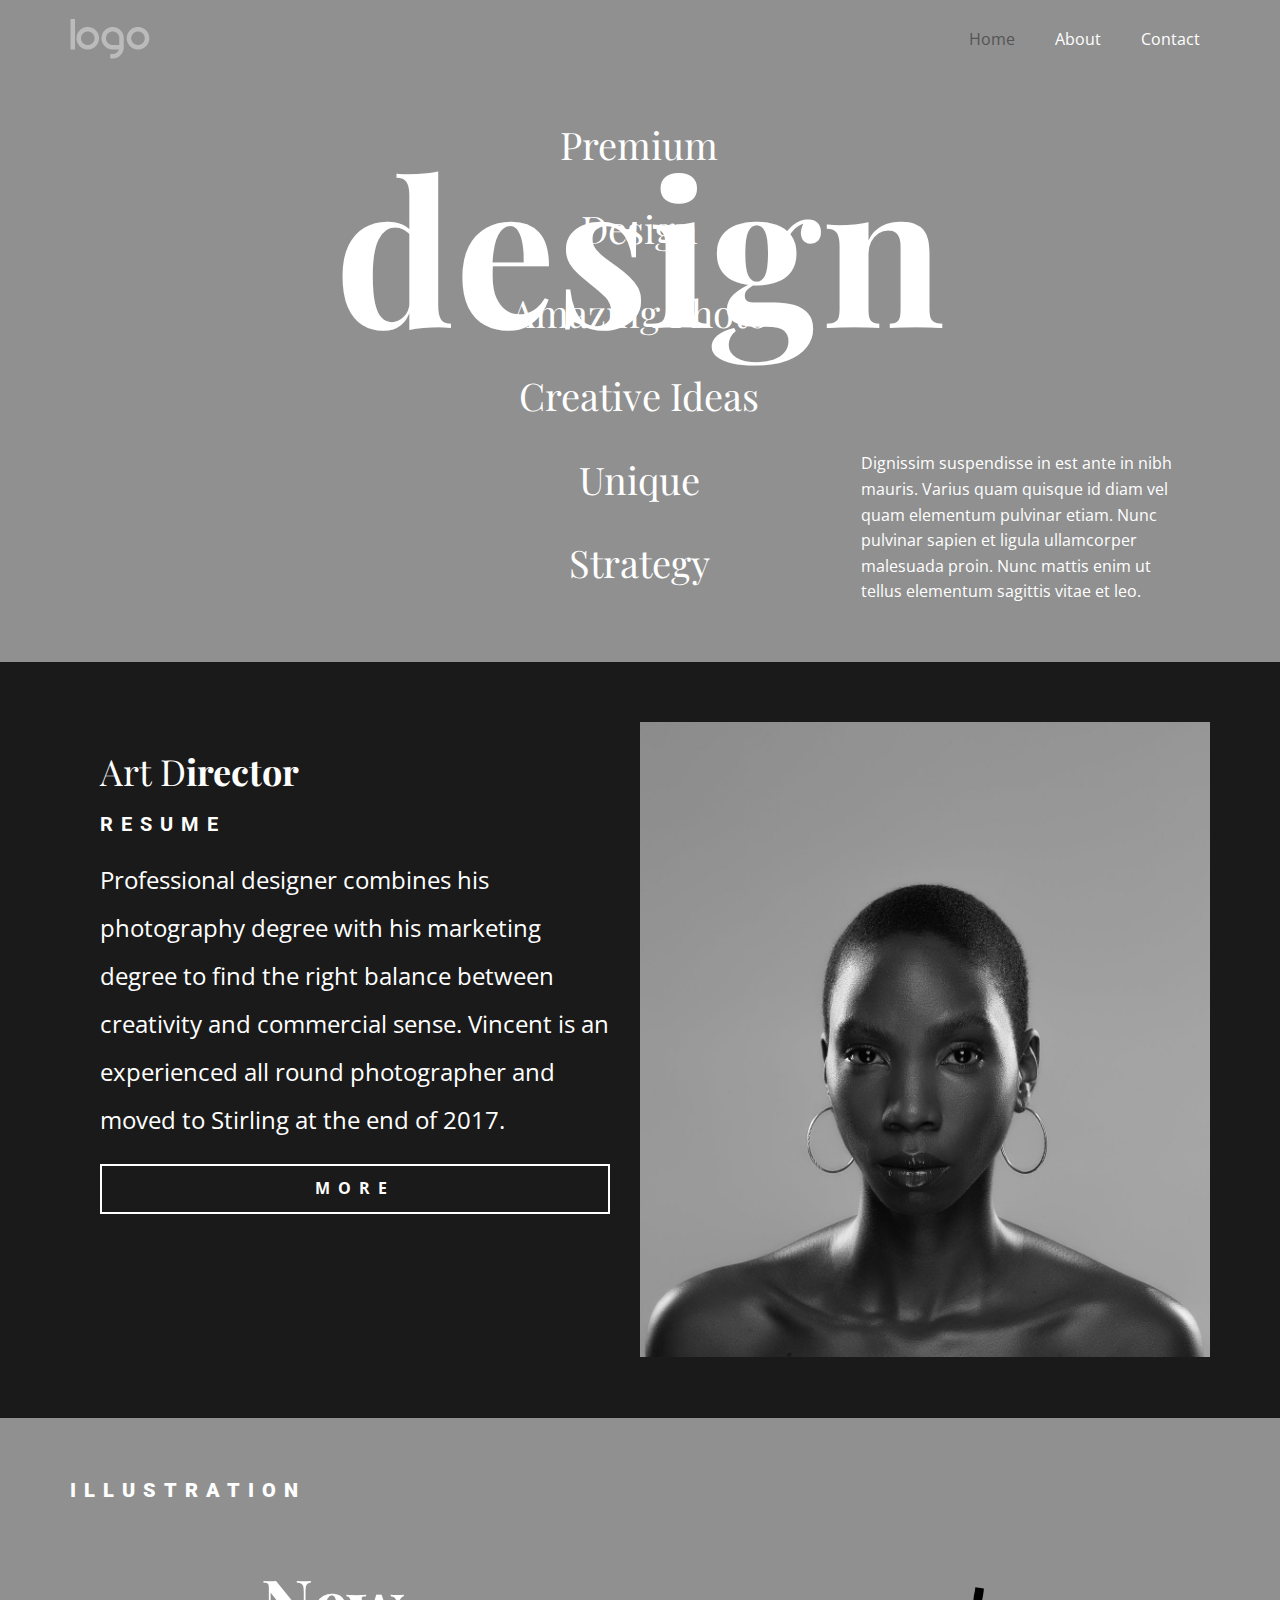
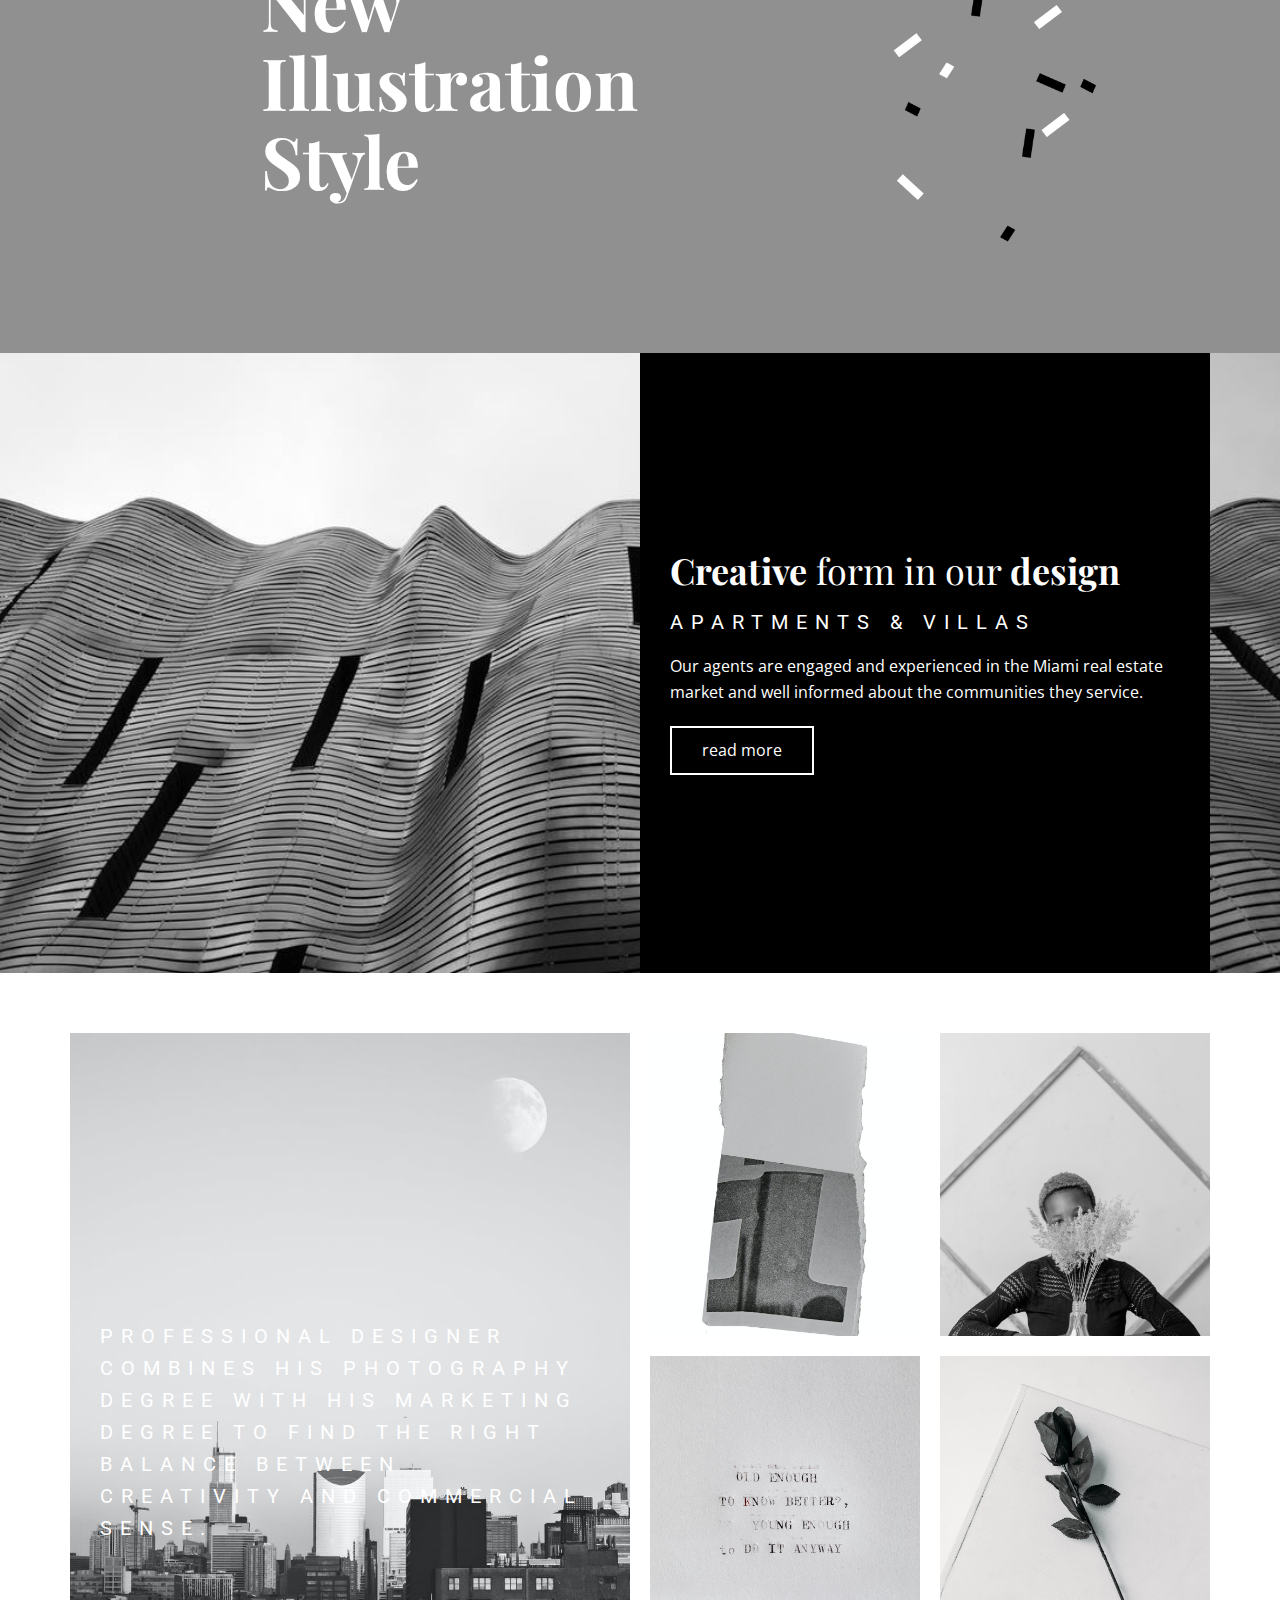
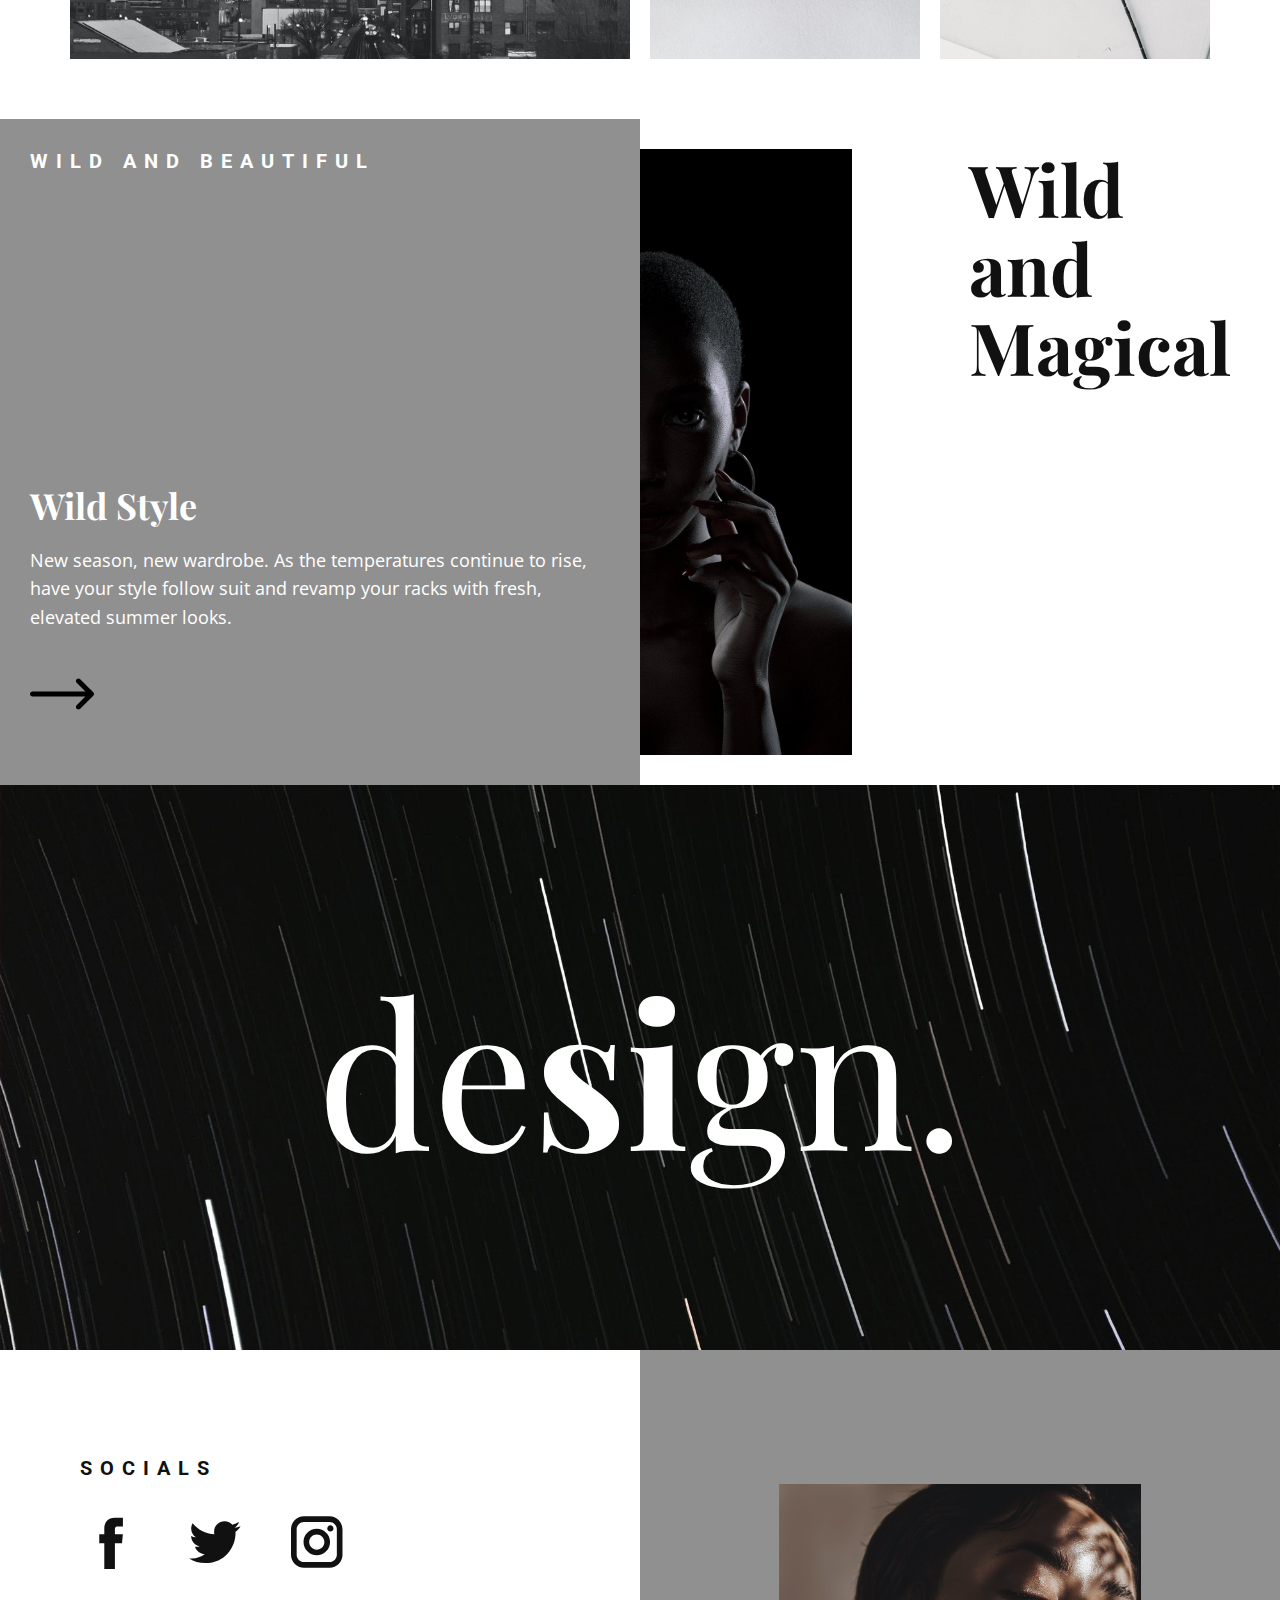
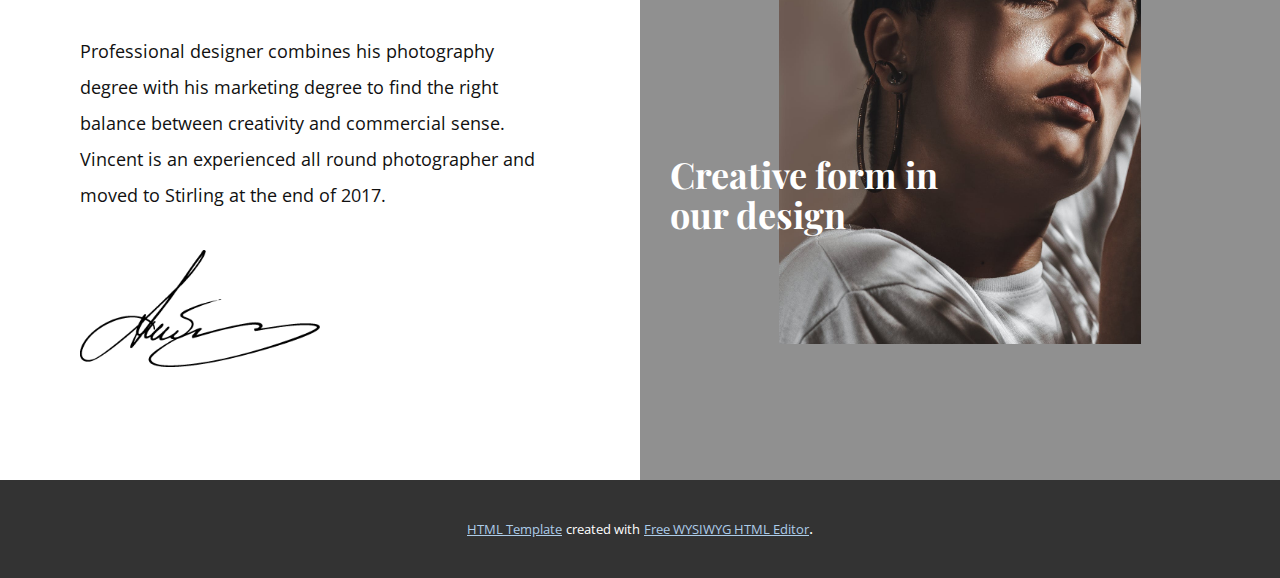
<file: index.html>
<!DOCTYPE html>
<html style="font-size: 16px;">
  <head>
    <meta name="viewport" content="width=device-width, initial-scale=1.0">
    <meta charset="utf-8">
    <meta name="keywords" content="design, Premium DesignAmazing PhotoCreative IdeasUnique Strategy, Art Director, Creative form in our design, New Illustration Style, Wild Style, Wildand Magical, design., Creative form in our design">
    <meta name="description" content="">
    <meta name="page_type" content="np-template-header-footer-from-plugin">
    <title>Home</title>
    <link rel="stylesheet" href="nicepage.css" media="screen">
<link rel="stylesheet" href="Home.css" media="screen">
    <script class="u-script" type="text/javascript" src="jquery.js" defer=""></script>
    <script class="u-script" type="text/javascript" src="nicepage.js" defer=""></script>
    <meta name="generator" content="Nicepage 3.22.0, nicepage.com">
    <link id="u-theme-google-font" rel="stylesheet" href="https://fonts.googleapis.com/css?family=Roboto:100,100i,300,300i,400,400i,500,500i,700,700i,900,900i|Open+Sans:300,300i,400,400i,600,600i,700,700i,800,800i">
    <link id="u-page-google-font" rel="stylesheet" href="https://fonts.googleapis.com/css?family=Playfair+Display:400,400i,500,500i,600,600i,700,700i,800,800i,900,900i">
    
    
    
    
    
    
    
    
    
    <script type="application/ld+json">{
		"@context": "http://schema.org",
		"@type": "Organization",
		"name": "karan",
		"logo": "images/default-logo.png"
}</script>
    <meta name="theme-color" content="#478ac9">
    <meta property="og:title" content="Home">
    <meta property="og:type" content="website">
  </head>
  <body data-home-page="Home.html" data-home-page-title="Home" class="u-body u-overlap u-overlap-contrast u-overlap-transparent"><header class="u-align-center-xs u-clearfix u-custom-color-1 u-header u-header" id="sec-3ee1" data-animation-name="" data-animation-duration="0" data-animation-delay="0" data-animation-direction=""><div class="u-clearfix u-sheet u-sheet-1">
        <a href="https://nicepage.com" class="u-image u-logo u-image-1" data-image-width="80" data-image-height="40">
          <img src="images/default-logo.png" class="u-logo-image u-logo-image-1">
        </a>
        <nav class="u-align-left u-menu u-menu-dropdown u-nav-spacing-25 u-offcanvas u-menu-1">
          <div class="menu-collapse" style="font-size: 1rem; letter-spacing: 0px; font-weight: 400;">
            <a class="u-button-style u-custom-active-border-color u-custom-border u-custom-border-color u-custom-borders u-custom-hover-border-color u-custom-left-right-menu-spacing u-custom-padding-bottom u-custom-text-active-color u-custom-text-color u-custom-text-hover-color u-custom-top-bottom-menu-spacing u-nav-link" href="#" style="padding: 2px 0px; font-size: calc(1em + 4px);">
              <svg class="u-svg-link" preserveAspectRatio="xMidYMin slice" viewBox="0 0 302 302" style=""><use xmlns:xlink="http://www.w3.org/1999/xlink" xlink:href="#svg-7b92"></use></svg>
              <svg xmlns="http://www.w3.org/2000/svg" xmlns:xlink="http://www.w3.org/1999/xlink" version="1.1" id="svg-7b92" x="0px" y="0px" viewBox="0 0 302 302" style="enable-background:new 0 0 302 302;" xml:space="preserve" class="u-svg-content"><g><rect y="36" width="302" height="30"></rect><rect y="236" width="302" height="30"></rect><rect y="136" width="302" height="30"></rect>
</g><g></g><g></g><g></g><g></g><g></g><g></g><g></g><g></g><g></g><g></g><g></g><g></g><g></g><g></g><g></g></svg>
            </a>
          </div>
          <div class="u-custom-menu u-nav-container">
            <ul class="u-custom-font u-nav u-spacing-20 u-text-font u-unstyled u-nav-1"><li class="u-nav-item"><a class="u-border-active-palette-1-base u-border-hover-palette-1-base u-button-style u-nav-link u-text-active-custom-color-2 u-text-body-alt-color u-text-hover-custom-color-3" href="Home.html" style="padding: 10px;">Home</a>
</li><li class="u-nav-item"><a class="u-border-active-palette-1-base u-border-hover-palette-1-base u-button-style u-nav-link u-text-active-custom-color-2 u-text-body-alt-color u-text-hover-custom-color-3" href="About.html" style="padding: 10px;">About</a>
</li><li class="u-nav-item"><a class="u-border-active-palette-1-base u-border-hover-palette-1-base u-button-style u-nav-link u-text-active-custom-color-2 u-text-body-alt-color u-text-hover-custom-color-3" href="Contact.html" style="padding: 10px;">Contact</a>
</li></ul>
          </div>
          <div class="u-custom-menu u-nav-container-collapse">
            <div class="u-align-center u-black u-container-style u-inner-container-layout u-opacity u-opacity-95 u-sidenav">
              <div class="u-sidenav-overflow">
                <div class="u-menu-close"></div>
                <ul class="u-align-center u-nav u-popupmenu-items u-unstyled u-nav-2"><li class="u-nav-item"><a class="u-button-style u-nav-link" href="Home.html" style="padding: 10px;">Home</a>
</li><li class="u-nav-item"><a class="u-button-style u-nav-link" href="About.html" style="padding: 10px;">About</a>
</li><li class="u-nav-item"><a class="u-button-style u-nav-link" href="Contact.html" style="padding: 10px;">Contact</a>
</li></ul>
              </div>
            </div>
            <div class="u-black u-menu-overlay u-opacity u-opacity-70"></div>
          </div>
        </nav>
      </div></header>
    <section class="u-clearfix u-custom-color-1 u-section-1" id="sec-aeba">
      <div class="u-clearfix u-sheet u-sheet-1">
        <h1 class="u-align-center u-custom-font u-font-playfair-display u-text u-text-body-alt-color u-text-default u-text-1">design</h1>
        <div class="u-clearfix u-expanded-width-lg u-expanded-width-md u-expanded-width-sm u-expanded-width-xs u-layout-wrap u-layout-wrap-1">
          <div class="u-layout">
            <div class="u-layout-row">
              <div class="u-align-center u-container-style u-layout-cell u-size-30 u-layout-cell-1">
                <div class="u-container-layout u-valign-bottom u-container-layout-1">
                  <h2 class="u-custom-font u-font-playfair-display u-text u-text-white u-text-2">Premium Design<br>Amazing Photo<br>Creative Ideas<br>Unique Strategy<br>
                  </h2>
                </div>
              </div>
              <div class="u-container-style u-layout-cell u-size-30 u-layout-cell-2">
                <div class="u-container-layout u-valign-bottom-lg u-valign-bottom-md u-valign-bottom-sm u-valign-bottom-xl u-container-layout-2">
                  <p class="u-text u-text-3">Dignissim suspendisse in est ante in nibh mauris. Varius quam quisque id diam vel quam elementum pulvinar etiam. Nunc pulvinar sapien et ligula ullamcorper malesuada proin. Nunc mattis enim ut tellus elementum sagittis vitae et leo.</p>
                </div>
              </div>
            </div>
          </div>
        </div>
      </div>
    </section>
    <section class="u-align-left u-clearfix u-grey-90 u-section-2" id="carousel_1fb7">
      <div class="u-clearfix u-sheet u-sheet-1">
        <div class="u-clearfix u-expanded-width u-layout-wrap u-layout-wrap-1">
          <div class="u-layout">
            <div class="u-layout-row">
              <div class="u-container-style u-layout-cell u-left-cell u-size-30 u-layout-cell-1">
                <div class="u-container-layout u-container-layout-1">
                  <h1 class="u-custom-font u-font-playfair-display u-text u-text-body-alt-color u-text-1">Art D<b style="">irector</b>
                  </h1>
                  <h4 class="u-text u-text-2">resume</h4>
                  <p class="u-text u-text-3">Professional designer combines his photography degree with his marketing degree to find the right balance between creativity and commercial sense. Vincent is an experienced all round photographer and moved to Stirling at the end of 2017.</p>
                  <a href="https://nicepage.com/c/pricing-website-templates" class="u-border-2 u-border-white u-btn u-button-style u-hover-black u-none u-text-body-alt-color u-text-hover-white u-btn-1">more</a>
                </div>
              </div>
              <div class="u-container-style u-image u-layout-cell u-right-cell u-size-30 u-image-1" data-image-width="1200" data-image-height="1500">
                <div class="u-container-layout u-container-layout-2"></div>
              </div>
            </div>
          </div>
        </div>
      </div>
    </section>
    <section class="u-clearfix u-custom-color-1 u-section-3" id="carousel_3bce">
      <div class="u-clearfix u-sheet u-sheet-1">
        <h4 class="u-text u-text-1">Illustration</h4>
        <div class="u-clearfix u-layout-wrap u-layout-wrap-1">
          <div class="u-layout">
            <div class="u-layout-row">
              <div class="u-align-left u-container-style u-layout-cell u-left-cell u-size-30-lg u-size-30-xl u-size-37-md u-size-37-sm u-size-37-xs u-layout-cell-1">
                <div class="u-container-layout u-container-layout-1">
                  <h1 class="u-custom-font u-font-playfair-display u-text u-text-2">New <font class="u-text-body-alt-color">Illustration</font> Style
                  </h1>
                </div>
              </div>
              <div class="u-container-style u-layout-cell u-right-cell u-size-23-md u-size-23-sm u-size-23-xs u-size-30-lg u-size-30-xl u-layout-cell-2">
                <div class="u-container-layout u-valign-middle-lg u-valign-middle-xl u-container-layout-2">
                  <img src="images/Untitled-3.png" alt="" class="u-expanded-width-md u-image u-image-default u-image-1" data-image-width="525" data-image-height="459">
                </div>
              </div>
            </div>
          </div>
        </div>
      </div>
    </section>
    <section class="u-clearfix u-image u-section-4" id="carousel_cef8">
      <div class="u-clearfix u-sheet u-sheet-1">
        <div class="u-black u-container-style u-expanded-width-xs u-group u-group-1">
          <div class="u-container-layout u-valign-middle u-container-layout-1">
            <h2 class="u-custom-font u-font-playfair-display u-text u-text-default u-text-1"><b>Creative</b> form in our <b>design</b>
            </h2>
            <h5 class="u-text u-text-default u-text-2">Apartments&nbsp;&amp; Villas</h5>
            <p class="u-text u-text-default u-text-3">Our agents are engaged and experienced in the Miami real estate market and well informed about the communities they service.&nbsp;</p>
            <a href="https://nicepage.com/k/interactive-website-templates" class="u-border-2 u-border-white u-btn u-button-style u-none u-btn-1">read more</a>
          </div>
        </div>
      </div>
    </section>
    <section class="u-clearfix u-section-5" id="carousel_2c53">
      <div class="u-clearfix u-sheet u-valign-middle u-sheet-1">
        <div class="u-clearfix u-expanded-width u-gutter-20 u-layout-wrap u-layout-wrap-1">
          <div class="u-layout">
            <div class="u-layout-row">
              <div class="u-size-30 u-size-60-md">
                <div class="u-layout-col">
                  <div class="u-container-style u-image u-layout-cell u-size-60 u-image-1">
                    <div class="u-container-layout u-valign-middle u-container-layout-1">
                      <h5 class="u-text u-text-body-alt-color u-text-1">Professional designer combines his photography degree with his marketing degree to find the right balance between creativity and commercial sense.</h5>
                    </div>
                  </div>
                </div>
              </div>
              <div class="u-size-30 u-size-60-md">
                <div class="u-layout-col">
                  <div class="u-size-30">
                    <div class="u-layout-row">
                      <div class="u-container-style u-image u-layout-cell u-size-30 u-image-2">
                        <div class="u-container-layout u-container-layout-2"></div>
                      </div>
                      <div class="u-container-style u-image u-layout-cell u-size-30 u-image-3">
                        <div class="u-container-layout u-container-layout-3"></div>
                      </div>
                    </div>
                  </div>
                  <div class="u-size-30">
                    <div class="u-layout-row">
                      <div class="u-container-style u-image u-layout-cell u-size-30 u-image-4">
                        <div class="u-container-layout u-container-layout-4"></div>
                      </div>
                      <div class="u-container-style u-image u-layout-cell u-size-30 u-image-5">
                        <div class="u-container-layout u-container-layout-5"></div>
                      </div>
                    </div>
                  </div>
                </div>
              </div>
            </div>
          </div>
        </div>
      </div>
    </section>
    <section class="u-clearfix u-valign-middle-sm u-valign-middle-xs u-section-6" id="carousel_fb68">
      <div class="u-clearfix u-expanded-width u-layout-wrap u-layout-wrap-1">
        <div class="u-layout">
          <div class="u-layout-row">
            <div class="u-container-style u-custom-color-1 u-layout-cell u-size-30 u-layout-cell-1">
              <div class="u-container-layout u-container-layout-1">
                <h6 class="u-align-left u-text u-text-1">wild and beautiful</h6>
                <h2 class="u-custom-font u-font-playfair-display u-text u-text-2">Wild Style</h2>
                <p class="u-text u-text-default u-text-3">New season, new wardrobe. As the temperatures continue to rise, have your style follow suit and revamp your racks with fresh, elevated summer looks.</p><span class="u-icon u-icon-circle u-text-black u-icon-1"><svg class="u-svg-link" preserveAspectRatio="xMidYMin slice" viewBox="0 0 512 512" style=""><use xmlns:xlink="http://www.w3.org/1999/xlink" xlink:href="#svg-0090"></use></svg><svg xmlns="http://www.w3.org/2000/svg" xmlns:xlink="http://www.w3.org/1999/xlink" version="1.1" xml:space="preserve" class="u-svg-content" viewBox="0 0 512 512" x="0px" y="0px" id="svg-0090" style="enable-background:new 0 0 512 512;"><g><g><path d="M506.134,241.843c-0.006-0.006-0.011-0.013-0.018-0.019l-104.504-104c-7.829-7.791-20.492-7.762-28.285,0.068    c-7.792,7.829-7.762,20.492,0.067,28.284L443.558,236H20c-11.046,0-20,8.954-20,20c0,11.046,8.954,20,20,20h423.557    l-70.162,69.824c-7.829,7.792-7.859,20.455-0.067,28.284c7.793,7.831,20.457,7.858,28.285,0.068l104.504-104    c0.006-0.006,0.011-0.013,0.018-0.019C513.968,262.339,513.943,249.635,506.134,241.843z"></path>
</g>
</g></svg></span>
              </div>
            </div>
            <div class="u-container-style u-layout-cell u-size-14 u-layout-cell-2">
              <div class="u-container-layout u-valign-middle-md u-valign-middle-sm u-valign-middle-xs u-valign-top-lg u-valign-top-xl u-container-layout-2">
                <img class="u-image u-image-1" src="images/pexels-photo-5702038.jpeg">
              </div>
            </div>
            <div class="u-container-style u-layout-cell u-size-16 u-layout-cell-3">
              <div class="u-container-layout u-valign-top-md u-valign-top-sm u-valign-top-xs u-container-layout-3">
                <h1 class="u-custom-font u-font-playfair-display u-text u-title u-text-4">Wild<br>and Magical
                </h1>
              </div>
            </div>
          </div>
        </div>
      </div>
    </section>
    <section class="u-align-center u-clearfix u-image u-section-7" id="carousel_6a40">
      <div class="u-clearfix u-sheet u-valign-middle u-sheet-1">
        <h1 class="u-custom-font u-font-playfair-display u-text u-text-body-alt-color u-text-default u-text-1">de<b>si</b>gn.
        </h1>
      </div>
    </section>
    <section class="u-clearfix u-section-8" id="carousel_0523">
      <div class="u-clearfix u-expanded-width u-layout-wrap u-layout-wrap-1">
        <div class="u-layout">
          <div class="u-layout-row">
            <div class="u-align-left u-container-style u-layout-cell u-size-30 u-layout-cell-1">
              <div class="u-container-layout u-valign-middle u-container-layout-1">
                <h4 class="u-text u-text-default u-text-1">socials</h4>
                <div class="u-social-icons u-spacing-39 u-social-icons-1">
                  <a class="u-social-url" target="_blank" href=""><span class="u-icon u-icon-circle u-social-facebook u-social-icon u-icon-1"><svg class="u-svg-link" preserveAspectRatio="xMidYMin slice" viewBox="0 0 112 112" style=""><use xmlns:xlink="http://www.w3.org/1999/xlink" xlink:href="#svg-2d17"></use></svg><svg xmlns="http://www.w3.org/2000/svg" xmlns:xlink="http://www.w3.org/1999/xlink" version="1.1" xml:space="preserve" class="u-svg-content" viewBox="0 0 112 112" x="0px" y="0px" id="svg-2d17"><path d="M75.5,28.8H65.4c-1.5,0-4,0.9-4,4.3v9.4h13.9l-1.5,15.8H61.4v45.1H42.8V58.3h-8.8V42.4h8.8V32.2 c0-7.4,3.4-18.8,18.8-18.8h13.8v15.4H75.5z"></path></svg></span>
                  </a>
                  <a class="u-social-url" target="_blank" href=""><span class="u-icon u-icon-circle u-social-icon u-social-twitter u-icon-2"><svg class="u-svg-link" preserveAspectRatio="xMidYMin slice" viewBox="0 0 112 112" style=""><use xmlns:xlink="http://www.w3.org/1999/xlink" xlink:href="#svg-f4f7"></use></svg><svg xmlns="http://www.w3.org/2000/svg" xmlns:xlink="http://www.w3.org/1999/xlink" version="1.1" xml:space="preserve" class="u-svg-content" viewBox="0 0 112 112" x="0px" y="0px" id="svg-f4f7"><path d="M92.2,38.2c0,0.8,0,1.6,0,2.3c0,24.3-18.6,52.4-52.6,52.4c-10.6,0.1-20.2-2.9-28.5-8.2 c1.4,0.2,2.9,0.2,4.4,0.2c8.7,0,16.7-2.9,23-7.9c-8.1-0.2-14.9-5.5-17.3-12.8c1.1,0.2,2.4,0.2,3.4,0.2c1.6,0,3.3-0.2,4.8-0.7 c-8.4-1.6-14.9-9.2-14.9-18c0-0.2,0-0.2,0-0.2c2.5,1.4,5.4,2.2,8.4,2.3c-5-3.3-8.3-8.9-8.3-15.4c0-3.4,1-6.5,2.5-9.2 c9.1,11.1,22.7,18.5,38,19.2c-0.2-1.4-0.4-2.8-0.4-4.3c0.1-10,8.3-18.2,18.5-18.2c5.4,0,10.1,2.2,13.5,5.7c4.3-0.8,8.1-2.3,11.7-4.5 c-1.4,4.3-4.3,7.9-8.1,10.1c3.7-0.4,7.3-1.4,10.6-2.9C98.9,32.3,95.7,35.5,92.2,38.2z"></path></svg></span>
                  </a>
                  <a class="u-social-url" target="_blank" href=""><span class="u-icon u-icon-circle u-social-icon u-social-instagram u-icon-3"><svg class="u-svg-link" preserveAspectRatio="xMidYMin slice" viewBox="0 0 112 112" style=""><use xmlns:xlink="http://www.w3.org/1999/xlink" xlink:href="#svg-0daf"></use></svg><svg xmlns="http://www.w3.org/2000/svg" xmlns:xlink="http://www.w3.org/1999/xlink" version="1.1" xml:space="preserve" class="u-svg-content" viewBox="0 0 112 112" x="0px" y="0px" id="svg-0daf"><path d="M55.9,32.9c-12.8,0-23.2,10.4-23.2,23.2s10.4,23.2,23.2,23.2s23.2-10.4,23.2-23.2S68.7,32.9,55.9,32.9z M55.9,69.4c-7.4,0-13.3-6-13.3-13.3c-0.1-7.4,6-13.3,13.3-13.3s13.3,6,13.3,13.3C69.3,63.5,63.3,69.4,55.9,69.4z"></path><path d="M79.7,26.8c-3,0-5.4,2.5-5.4,5.4s2.5,5.4,5.4,5.4c3,0,5.4-2.5,5.4-5.4S82.7,26.8,79.7,26.8z"></path><path d="M78.2,11H33.5C21,11,10.8,21.3,10.8,33.7v44.7c0,12.6,10.2,22.8,22.7,22.8h44.7c12.6,0,22.7-10.2,22.7-22.7 V33.7C100.8,21.1,90.6,11,78.2,11z M91,78.4c0,7.1-5.8,12.8-12.8,12.8H33.5c-7.1,0-12.8-5.8-12.8-12.8V33.7 c0-7.1,5.8-12.8,12.8-12.8h44.7c7.1,0,12.8,5.8,12.8,12.8V78.4z"></path></svg></span>
                  </a>
                </div>
                <p class="u-text u-text-2">Professional designer combines his photography degree with his marketing degree to find the right balance between creativity and commercial sense. Vincent is an experienced all round photographer and moved to Stirling at the end of 2017.</p>
                <img src="images/___._.png" alt="" class="u-image u-image-contain u-image-default u-image-1" data-image-width="320" data-image-height="155">
              </div>
            </div>
            <div class="u-container-style u-custom-color-1 u-layout-cell u-size-30 u-layout-cell-2">
              <div class="u-container-layout u-valign-middle-lg u-valign-middle-md u-valign-middle-xl u-container-layout-2">
                <img src="images/pexels-photo-5069165.jpeg" alt="" class="u-image u-image-default u-image-2" data-image-width="1181" data-image-height="1500">
                <h2 class="u-custom-font u-font-playfair-display u-text u-text-body-alt-color u-text-3">Creative form in our design<br>
                </h2>
              </div>
            </div>
          </div>
        </div>
      </div>
    </section>
    
    
    
    <section class="u-backlink u-clearfix u-grey-80">
      <a class="u-link" href="https://nicepage.com/html-templates" target="_blank">
        <span>HTML Template</span>
      </a>
      <p class="u-text">
        <span>created with</span>
      </p>
      <a class="u-link" href="https://nicepage.com/wysiwyg-html-editor" target="_blank">
        <span>Free WYSIWYG HTML Editor</span>
      </a>. 
    </section>
  </body>
</html>
</file>
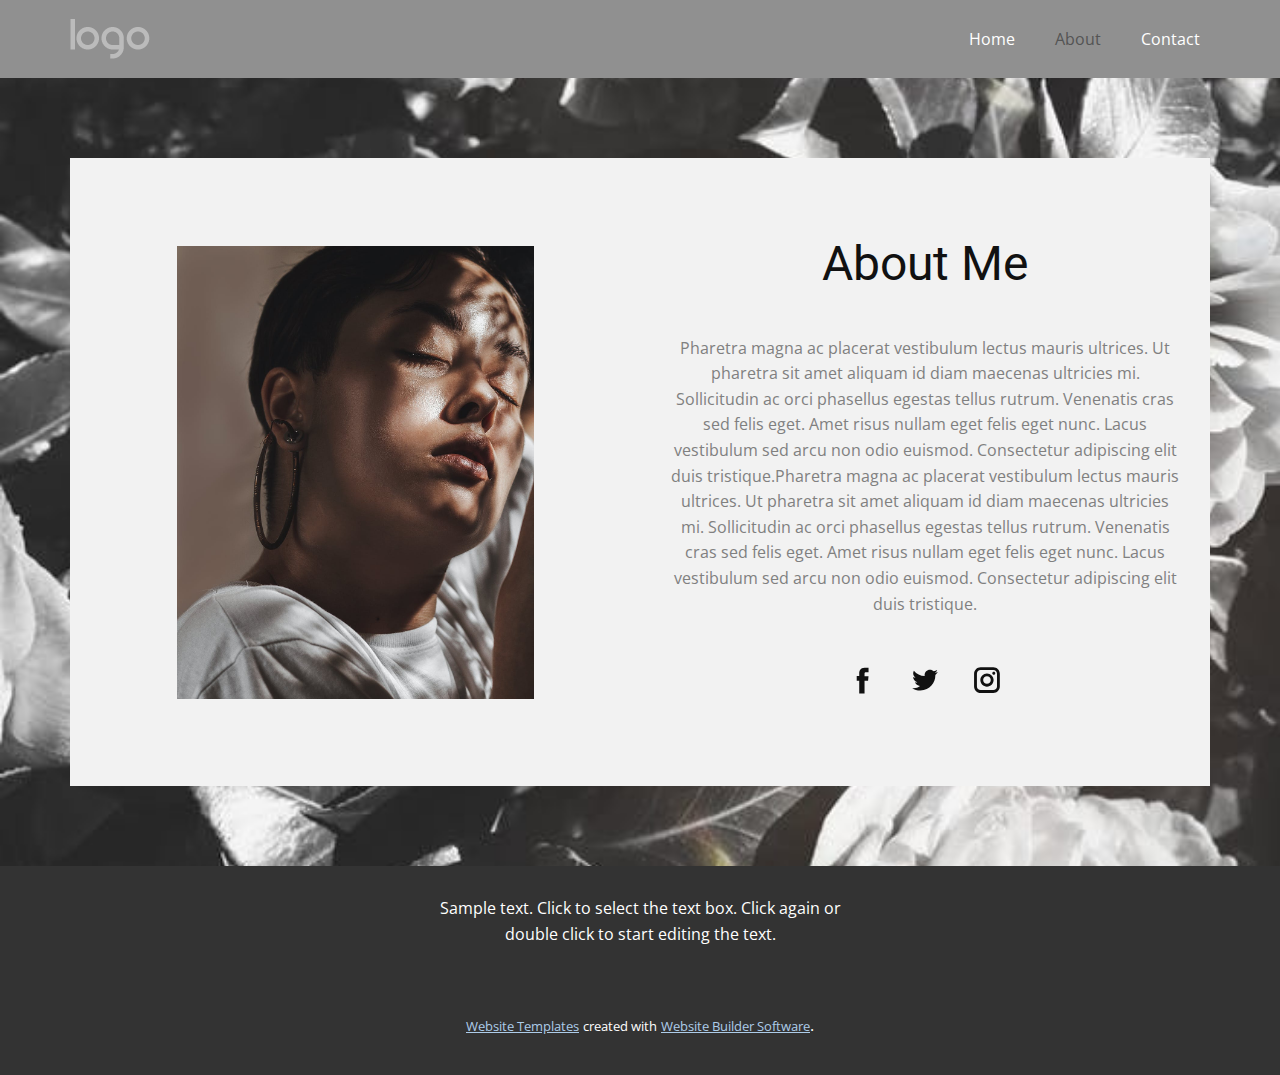
<file: About.html>
<!DOCTYPE html>
<html style="font-size: 16px;">
  <head>
    <meta name="viewport" content="width=device-width, initial-scale=1.0">
    <meta charset="utf-8">
    <meta name="keywords" content="">
    <meta name="description" content="">
    <meta name="page_type" content="np-template-header-footer-from-plugin">
    <title>About</title>
    <link rel="stylesheet" href="nicepage.css" media="screen">
<link rel="stylesheet" href="About.css" media="screen">
    <script class="u-script" type="text/javascript" src="jquery.js" defer=""></script>
    <script class="u-script" type="text/javascript" src="nicepage.js" defer=""></script>
    <meta name="generator" content="Nicepage 3.22.0, nicepage.com">
    <link id="u-theme-google-font" rel="stylesheet" href="https://fonts.googleapis.com/css?family=Roboto:100,100i,300,300i,400,400i,500,500i,700,700i,900,900i|Open+Sans:300,300i,400,400i,600,600i,700,700i,800,800i">
    
    
    <script type="application/ld+json">{
		"@context": "http://schema.org",
		"@type": "Organization",
		"name": "karan",
		"logo": "images/default-logo.png"
}</script>
    <meta name="theme-color" content="#478ac9">
    <meta property="og:title" content="About">
    <meta property="og:type" content="website">
  </head>
  <body class="u-body"><header class="u-align-center-xs u-clearfix u-custom-color-1 u-header u-header" id="sec-3ee1" data-animation-name="" data-animation-duration="0" data-animation-delay="0" data-animation-direction=""><div class="u-clearfix u-sheet u-sheet-1">
        <a href="https://nicepage.com" class="u-image u-logo u-image-1" data-image-width="80" data-image-height="40">
          <img src="images/default-logo.png" class="u-logo-image u-logo-image-1">
        </a>
        <nav class="u-align-left u-menu u-menu-dropdown u-nav-spacing-25 u-offcanvas u-menu-1">
          <div class="menu-collapse" style="font-size: 1rem; letter-spacing: 0px; font-weight: 400;">
            <a class="u-button-style u-custom-active-border-color u-custom-border u-custom-border-color u-custom-borders u-custom-hover-border-color u-custom-left-right-menu-spacing u-custom-padding-bottom u-custom-text-active-color u-custom-text-color u-custom-text-hover-color u-custom-top-bottom-menu-spacing u-nav-link" href="#" style="padding: 2px 0px; font-size: calc(1em + 4px);">
              <svg class="u-svg-link" preserveAspectRatio="xMidYMin slice" viewBox="0 0 302 302" style=""><use xmlns:xlink="http://www.w3.org/1999/xlink" xlink:href="#svg-7b92"></use></svg>
              <svg xmlns="http://www.w3.org/2000/svg" xmlns:xlink="http://www.w3.org/1999/xlink" version="1.1" id="svg-7b92" x="0px" y="0px" viewBox="0 0 302 302" style="enable-background:new 0 0 302 302;" xml:space="preserve" class="u-svg-content"><g><rect y="36" width="302" height="30"></rect><rect y="236" width="302" height="30"></rect><rect y="136" width="302" height="30"></rect>
</g><g></g><g></g><g></g><g></g><g></g><g></g><g></g><g></g><g></g><g></g><g></g><g></g><g></g><g></g><g></g></svg>
            </a>
          </div>
          <div class="u-custom-menu u-nav-container">
            <ul class="u-custom-font u-nav u-spacing-20 u-text-font u-unstyled u-nav-1"><li class="u-nav-item"><a class="u-border-active-palette-1-base u-border-hover-palette-1-base u-button-style u-nav-link u-text-active-custom-color-2 u-text-body-alt-color u-text-hover-custom-color-3" href="Home.html" style="padding: 10px;">Home</a>
</li><li class="u-nav-item"><a class="u-border-active-palette-1-base u-border-hover-palette-1-base u-button-style u-nav-link u-text-active-custom-color-2 u-text-body-alt-color u-text-hover-custom-color-3" href="About.html" style="padding: 10px;">About</a>
</li><li class="u-nav-item"><a class="u-border-active-palette-1-base u-border-hover-palette-1-base u-button-style u-nav-link u-text-active-custom-color-2 u-text-body-alt-color u-text-hover-custom-color-3" href="Contact.html" style="padding: 10px;">Contact</a>
</li></ul>
          </div>
          <div class="u-custom-menu u-nav-container-collapse">
            <div class="u-align-center u-black u-container-style u-inner-container-layout u-opacity u-opacity-95 u-sidenav">
              <div class="u-sidenav-overflow">
                <div class="u-menu-close"></div>
                <ul class="u-align-center u-nav u-popupmenu-items u-unstyled u-nav-2"><li class="u-nav-item"><a class="u-button-style u-nav-link" href="Home.html" style="padding: 10px;">Home</a>
</li><li class="u-nav-item"><a class="u-button-style u-nav-link" href="About.html" style="padding: 10px;">About</a>
</li><li class="u-nav-item"><a class="u-button-style u-nav-link" href="Contact.html" style="padding: 10px;">Contact</a>
</li></ul>
              </div>
            </div>
            <div class="u-black u-menu-overlay u-opacity u-opacity-70"></div>
          </div>
        </nav>
      </div></header>
    <section class="u-clearfix u-image u-section-1" id="carousel_b3e2" data-image-width="662" data-image-height="750">
      <div class="u-clearfix u-sheet u-sheet-1">
        <div class="u-clearfix u-expanded-width u-layout-wrap u-layout-wrap-1">
          <div class="u-layout">
            <div class="u-layout-row">
              <div class="u-align-left u-container-style u-grey-5 u-layout-cell u-size-30 u-layout-cell-1">
                <div class="u-container-layout u-valign-middle u-container-layout-1">
                  <img class="u-image u-image-default u-image-1" src="images/pexels-photo-5069165.jpeg" alt="" data-image-width="1181" data-image-height="1500">
                </div>
              </div>
              <div class="u-align-center u-container-style u-grey-5 u-layout-cell u-size-30 u-layout-cell-2">
                <div class="u-container-layout u-valign-top-md u-valign-top-sm u-valign-top-xs u-container-layout-2">
                  <h4 class="u-text u-text-1">About Me</h4>
                  <p class="u-text u-text-grey-50 u-text-2">Pharetra magna ac placerat vestibulum lectus mauris ultrices. Ut pharetra sit amet aliquam id diam maecenas ultricies mi. Sollicitudin ac orci phasellus egestas tellus rutrum. Venenatis cras sed felis eget. Amet risus nullam eget felis eget nunc. Lacus vestibulum sed arcu non odio euismod. Consectetur adipiscing elit duis tristique.Pharetra magna ac placerat vestibulum lectus mauris ultrices. Ut pharetra sit amet aliquam id diam maecenas ultricies mi. Sollicitudin ac orci phasellus egestas tellus rutrum. Venenatis cras sed felis eget. Amet risus nullam eget felis eget nunc. Lacus vestibulum sed arcu non odio euismod. Consectetur adipiscing elit duis tristique.</p>
                  <div class="u-social-icons u-spacing-30 u-social-icons-1">
                    <a class="u-social-url" target="_blank" href=""><span class="u-icon u-icon-circle u-social-facebook u-social-icon u-icon-1"><svg class="u-svg-link" preserveAspectRatio="xMidYMin slice" viewBox="0 0 112 112" style=""><use xmlns:xlink="http://www.w3.org/1999/xlink" xlink:href="#svg-b57b"></use></svg><svg xmlns="http://www.w3.org/2000/svg" xmlns:xlink="http://www.w3.org/1999/xlink" version="1.1" xml:space="preserve" class="u-svg-content" viewBox="0 0 112 112" x="0px" y="0px" id="svg-b57b"><path d="M75.5,28.8H65.4c-1.5,0-4,0.9-4,4.3v9.4h13.9l-1.5,15.8H61.4v45.1H42.8V58.3h-8.8V42.4h8.8V32.2 c0-7.4,3.4-18.8,18.8-18.8h13.8v15.4H75.5z"></path></svg></span>
                    </a>
                    <a class="u-social-url" target="_blank" href=""><span class="u-icon u-icon-circle u-social-icon u-social-twitter u-icon-2"><svg class="u-svg-link" preserveAspectRatio="xMidYMin slice" viewBox="0 0 112 112" style=""><use xmlns:xlink="http://www.w3.org/1999/xlink" xlink:href="#svg-0987"></use></svg><svg xmlns="http://www.w3.org/2000/svg" xmlns:xlink="http://www.w3.org/1999/xlink" version="1.1" xml:space="preserve" class="u-svg-content" viewBox="0 0 112 112" x="0px" y="0px" id="svg-0987"><path d="M92.2,38.2c0,0.8,0,1.6,0,2.3c0,24.3-18.6,52.4-52.6,52.4c-10.6,0.1-20.2-2.9-28.5-8.2 c1.4,0.2,2.9,0.2,4.4,0.2c8.7,0,16.7-2.9,23-7.9c-8.1-0.2-14.9-5.5-17.3-12.8c1.1,0.2,2.4,0.2,3.4,0.2c1.6,0,3.3-0.2,4.8-0.7 c-8.4-1.6-14.9-9.2-14.9-18c0-0.2,0-0.2,0-0.2c2.5,1.4,5.4,2.2,8.4,2.3c-5-3.3-8.3-8.9-8.3-15.4c0-3.4,1-6.5,2.5-9.2 c9.1,11.1,22.7,18.5,38,19.2c-0.2-1.4-0.4-2.8-0.4-4.3c0.1-10,8.3-18.2,18.5-18.2c5.4,0,10.1,2.2,13.5,5.7c4.3-0.8,8.1-2.3,11.7-4.5 c-1.4,4.3-4.3,7.9-8.1,10.1c3.7-0.4,7.3-1.4,10.6-2.9C98.9,32.3,95.7,35.5,92.2,38.2z"></path></svg></span>
                    </a>
                    <a class="u-social-url" target="_blank" href="https://www.instagram.com/karrangohil/" title="instagram"><span class="u-icon u-icon-circle u-social-icon u-social-instagram u-icon-3"><svg class="u-svg-link" preserveAspectRatio="xMidYMin slice" viewBox="0 0 112 112" style=""><use xmlns:xlink="http://www.w3.org/1999/xlink" xlink:href="#svg-5333"></use></svg><svg xmlns="http://www.w3.org/2000/svg" xmlns:xlink="http://www.w3.org/1999/xlink" version="1.1" xml:space="preserve" class="u-svg-content" viewBox="0 0 112 112" x="0px" y="0px" id="svg-5333"><path d="M55.9,32.9c-12.8,0-23.2,10.4-23.2,23.2s10.4,23.2,23.2,23.2s23.2-10.4,23.2-23.2S68.7,32.9,55.9,32.9z M55.9,69.4c-7.4,0-13.3-6-13.3-13.3c-0.1-7.4,6-13.3,13.3-13.3s13.3,6,13.3,13.3C69.3,63.5,63.3,69.4,55.9,69.4z"></path><path d="M79.7,26.8c-3,0-5.4,2.5-5.4,5.4s2.5,5.4,5.4,5.4c3,0,5.4-2.5,5.4-5.4S82.7,26.8,79.7,26.8z"></path><path d="M78.2,11H33.5C21,11,10.8,21.3,10.8,33.7v44.7c0,12.6,10.2,22.8,22.7,22.8h44.7c12.6,0,22.7-10.2,22.7-22.7 V33.7C100.8,21.1,90.6,11,78.2,11z M91,78.4c0,7.1-5.8,12.8-12.8,12.8H33.5c-7.1,0-12.8-5.8-12.8-12.8V33.7 c0-7.1,5.8-12.8,12.8-12.8h44.7c7.1,0,12.8,5.8,12.8,12.8V78.4z"></path></svg></span>
                    </a>
                  </div>
                </div>
              </div>
            </div>
          </div>
        </div>
      </div>
    </section>
    
    
    <footer class="u-align-center u-clearfix u-footer u-grey-80 u-footer" id="sec-408c"><div class="u-clearfix u-sheet u-sheet-1">
        <p class="u-text u-text-1">Sample text. Click to select the text box. Click again or double click to start editing the text.</p>
      </div></footer>
    <section class="u-backlink u-clearfix u-grey-80">
      <a class="u-link" href="https://nicepage.com/website-templates" target="_blank">
        <span>Website Templates</span>
      </a>
      <p class="u-text">
        <span>created with</span>
      </p>
      <a class="u-link" href="https://nicepage.com/" target="_blank">
        <span>Website Builder Software</span>
      </a>. 
    </section>
  </body>
</html>
</file>
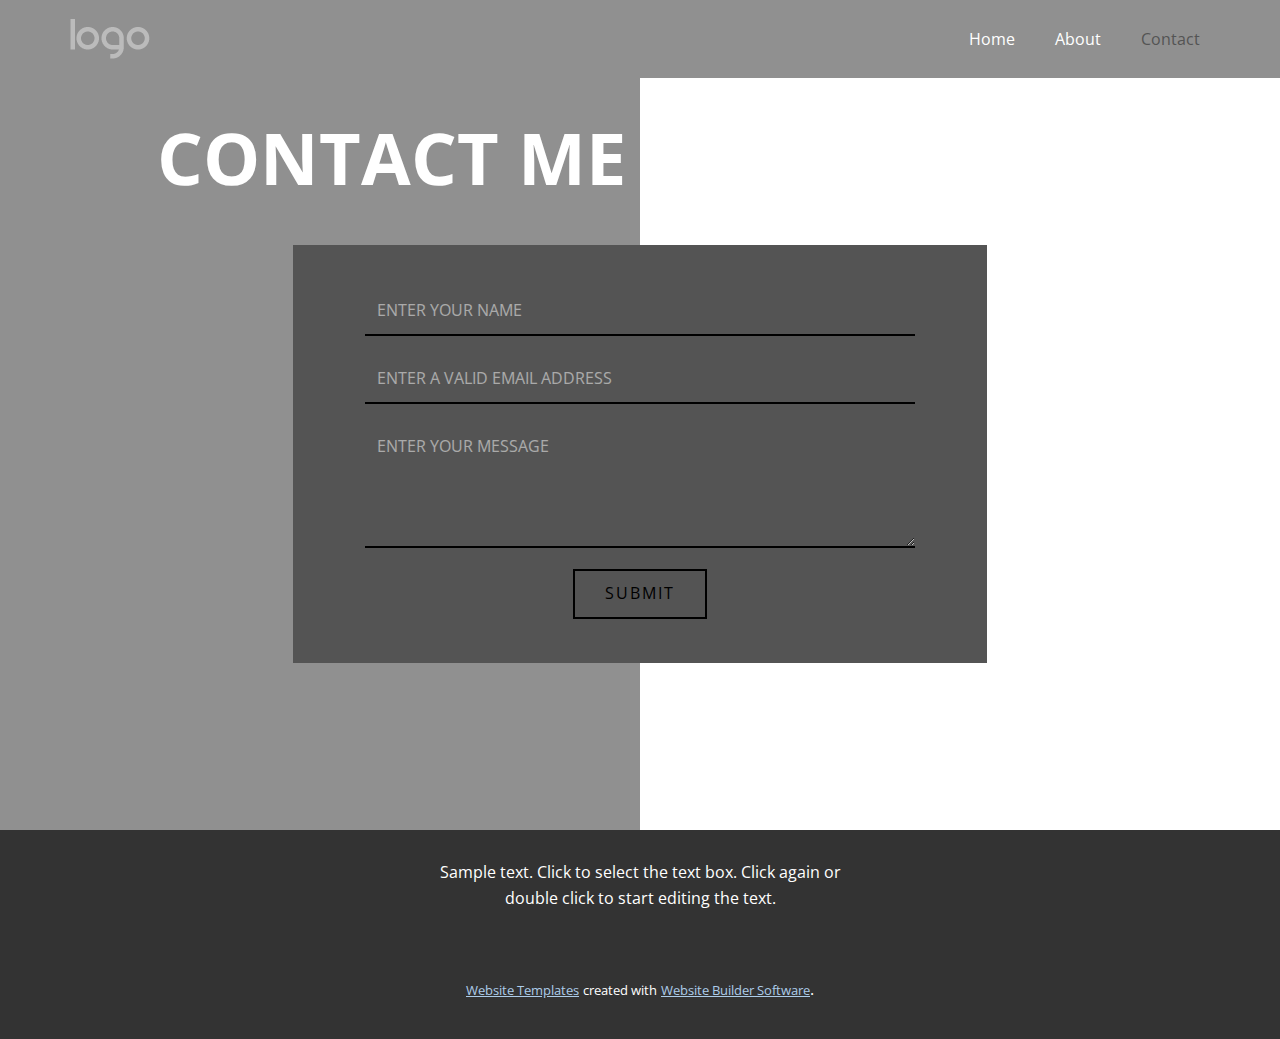
<file: Contact.html>
<!DOCTYPE html>
<html style="font-size: 16px;">
  <head>
    <meta name="viewport" content="width=device-width, initial-scale=1.0">
    <meta charset="utf-8">
    <meta name="keywords" content="design, Premium DesignAmazing PhotoCreative IdeasUnique Strategy">
    <meta name="description" content="">
    <meta name="page_type" content="np-template-header-footer-from-plugin">
    <title>Contact</title>
    <link rel="stylesheet" href="nicepage.css" media="screen">
<link rel="stylesheet" href="Contact.css" media="screen">
    <script class="u-script" type="text/javascript" src="jquery.js" defer=""></script>
    <script class="u-script" type="text/javascript" src="nicepage.js" defer=""></script>
    <meta name="generator" content="Nicepage 3.22.0, nicepage.com">
    <link id="u-theme-google-font" rel="stylesheet" href="https://fonts.googleapis.com/css?family=Roboto:100,100i,300,300i,400,400i,500,500i,700,700i,900,900i|Open+Sans:300,300i,400,400i,600,600i,700,700i,800,800i">
    <link id="u-page-google-font" rel="stylesheet" href="https://fonts.googleapis.com/css?family=Open+Sans:300,300i,400,400i,600,600i,700,700i,800,800i">
    
    
    <script type="application/ld+json">{
		"@context": "http://schema.org",
		"@type": "Organization",
		"name": "karan",
		"logo": "images/default-logo.png"
}</script>
    <meta name="theme-color" content="#478ac9">
    <meta property="og:title" content="Contact">
    <meta property="og:type" content="website">
  </head>
  <body class="u-body u-overlap"><header class="u-align-center-xs u-clearfix u-custom-color-1 u-header u-header" id="sec-3ee1" data-animation-name="" data-animation-duration="0" data-animation-delay="0" data-animation-direction=""><div class="u-clearfix u-sheet u-sheet-1">
        <a href="https://nicepage.com" class="u-image u-logo u-image-1" data-image-width="80" data-image-height="40">
          <img src="images/default-logo.png" class="u-logo-image u-logo-image-1">
        </a>
        <nav class="u-align-left u-menu u-menu-dropdown u-nav-spacing-25 u-offcanvas u-menu-1">
          <div class="menu-collapse" style="font-size: 1rem; letter-spacing: 0px; font-weight: 400;">
            <a class="u-button-style u-custom-active-border-color u-custom-border u-custom-border-color u-custom-borders u-custom-hover-border-color u-custom-left-right-menu-spacing u-custom-padding-bottom u-custom-text-active-color u-custom-text-color u-custom-text-hover-color u-custom-top-bottom-menu-spacing u-nav-link" href="#" style="padding: 2px 0px; font-size: calc(1em + 4px);">
              <svg class="u-svg-link" preserveAspectRatio="xMidYMin slice" viewBox="0 0 302 302" style=""><use xmlns:xlink="http://www.w3.org/1999/xlink" xlink:href="#svg-7b92"></use></svg>
              <svg xmlns="http://www.w3.org/2000/svg" xmlns:xlink="http://www.w3.org/1999/xlink" version="1.1" id="svg-7b92" x="0px" y="0px" viewBox="0 0 302 302" style="enable-background:new 0 0 302 302;" xml:space="preserve" class="u-svg-content"><g><rect y="36" width="302" height="30"></rect><rect y="236" width="302" height="30"></rect><rect y="136" width="302" height="30"></rect>
</g><g></g><g></g><g></g><g></g><g></g><g></g><g></g><g></g><g></g><g></g><g></g><g></g><g></g><g></g><g></g></svg>
            </a>
          </div>
          <div class="u-custom-menu u-nav-container">
            <ul class="u-custom-font u-nav u-spacing-20 u-text-font u-unstyled u-nav-1"><li class="u-nav-item"><a class="u-border-active-palette-1-base u-border-hover-palette-1-base u-button-style u-nav-link u-text-active-custom-color-2 u-text-body-alt-color u-text-hover-custom-color-3" href="Home.html" style="padding: 10px;">Home</a>
</li><li class="u-nav-item"><a class="u-border-active-palette-1-base u-border-hover-palette-1-base u-button-style u-nav-link u-text-active-custom-color-2 u-text-body-alt-color u-text-hover-custom-color-3" href="About.html" style="padding: 10px;">About</a>
</li><li class="u-nav-item"><a class="u-border-active-palette-1-base u-border-hover-palette-1-base u-button-style u-nav-link u-text-active-custom-color-2 u-text-body-alt-color u-text-hover-custom-color-3" href="Contact.html" style="padding: 10px;">Contact</a>
</li></ul>
          </div>
          <div class="u-custom-menu u-nav-container-collapse">
            <div class="u-align-center u-black u-container-style u-inner-container-layout u-opacity u-opacity-95 u-sidenav">
              <div class="u-sidenav-overflow">
                <div class="u-menu-close"></div>
                <ul class="u-align-center u-nav u-popupmenu-items u-unstyled u-nav-2"><li class="u-nav-item"><a class="u-button-style u-nav-link" href="Home.html" style="padding: 10px;">Home</a>
</li><li class="u-nav-item"><a class="u-button-style u-nav-link" href="About.html" style="padding: 10px;">About</a>
</li><li class="u-nav-item"><a class="u-button-style u-nav-link" href="Contact.html" style="padding: 10px;">Contact</a>
</li></ul>
              </div>
            </div>
            <div class="u-black u-menu-overlay u-opacity u-opacity-70"></div>
          </div>
        </nav>
      </div></header>
    <section class="u-clearfix u-valign-middle-xs u-section-1" id="sec-3892">
      <div class="u-clearfix u-gutter-10 u-hidden-xs u-layout-wrap u-layout-wrap-1">
        <div class="u-layout">
          <div class="u-layout-row">
            <div class="u-align-left u-container-style u-custom-color-1 u-layout-cell u-left-cell u-size-60 u-layout-cell-1" src="">
              <div class="u-container-layout u-container-layout-1" src="">
                <h1 class="u-align-right u-custom-font u-font-open-sans u-hidden-xs u-text u-text-1">CONTACT ME </h1>
              </div>
            </div>
          </div>
        </div>
      </div>
      <div class="u-container-style u-custom-color-2 u-group u-shape-rectangle u-group-1">
        <div class="u-container-layout u-valign-bottom-xs u-valign-middle-lg u-valign-middle-md u-valign-middle-sm u-valign-middle-xl u-container-layout-2">
          <div class="u-form u-form-1">
            <form action="#" method="POST" class="u-clearfix u-form-spacing-20 u-form-vertical u-inner-form" style="padding: 10px" source="custom" name="form">
              <div class="u-form-group u-form-name">
                <label for="name-3b9a" class="u-form-control-hidden u-label">Name</label>
                <input type="text" placeholder="Enter your Name" id="name-3b9a" name="name" class="u-border-2 u-border-black u-border-no-left u-border-no-right u-border-no-top u-input u-input-rectangle u-input-1" required="">
              </div>
              <div class="u-form-email u-form-group">
                <label for="email-3b9a" class="u-form-control-hidden u-label">Email</label>
                <input type="email" placeholder="Enter a valid email address" id="email-3b9a" name="email" class="u-border-2 u-border-black u-border-no-left u-border-no-right u-border-no-top u-input u-input-rectangle u-input-2" required="">
              </div>
              <div class="u-form-group u-form-message">
                <label for="message-3b9a" class="u-form-control-hidden u-label">Message</label>
                <textarea placeholder="Enter your message" rows="4" cols="50" id="message-3b9a" name="message" class="u-border-2 u-border-black u-border-no-left u-border-no-right u-border-no-top u-input u-input-rectangle u-input-3" required=""></textarea>
              </div>
              <div class="u-align-center u-form-group u-form-submit">
                <a href="#" class="u-border-2 u-border-black u-border-hover-white u-btn u-btn-submit u-button-style u-none u-text-black u-text-hover-white u-btn-1">Submit</a>
                <input type="submit" value="submit" class="u-form-control-hidden">
              </div>
              <div class="u-form-send-message u-form-send-success"> Thank you! Your message has been sent. </div>
              <div class="u-form-send-error u-form-send-message"> Unable to send your message. Please fix errors then try again. </div>
              <input type="hidden" value="" name="recaptchaResponse">
            </form>
          </div>
        </div>
      </div>
    </section>
    <style class="u-overlap-style">.u-overlap:not(.u-sticky-scroll) .u-header {
background-color: #909090 !important
}</style>
    
    
    <footer class="u-align-center u-clearfix u-footer u-grey-80 u-footer" id="sec-408c"><div class="u-clearfix u-sheet u-sheet-1">
        <p class="u-text u-text-1">Sample text. Click to select the text box. Click again or double click to start editing the text.</p>
      </div></footer>
    <section class="u-backlink u-clearfix u-grey-80">
      <a class="u-link" href="https://nicepage.com/website-templates" target="_blank">
        <span>Website Templates</span>
      </a>
      <p class="u-text">
        <span>created with</span>
      </p>
      <a class="u-link" href="https://nicepage.com/" target="_blank">
        <span>Website Builder Software</span>
      </a>. 
    </section>
  </body>
</html>
</file>
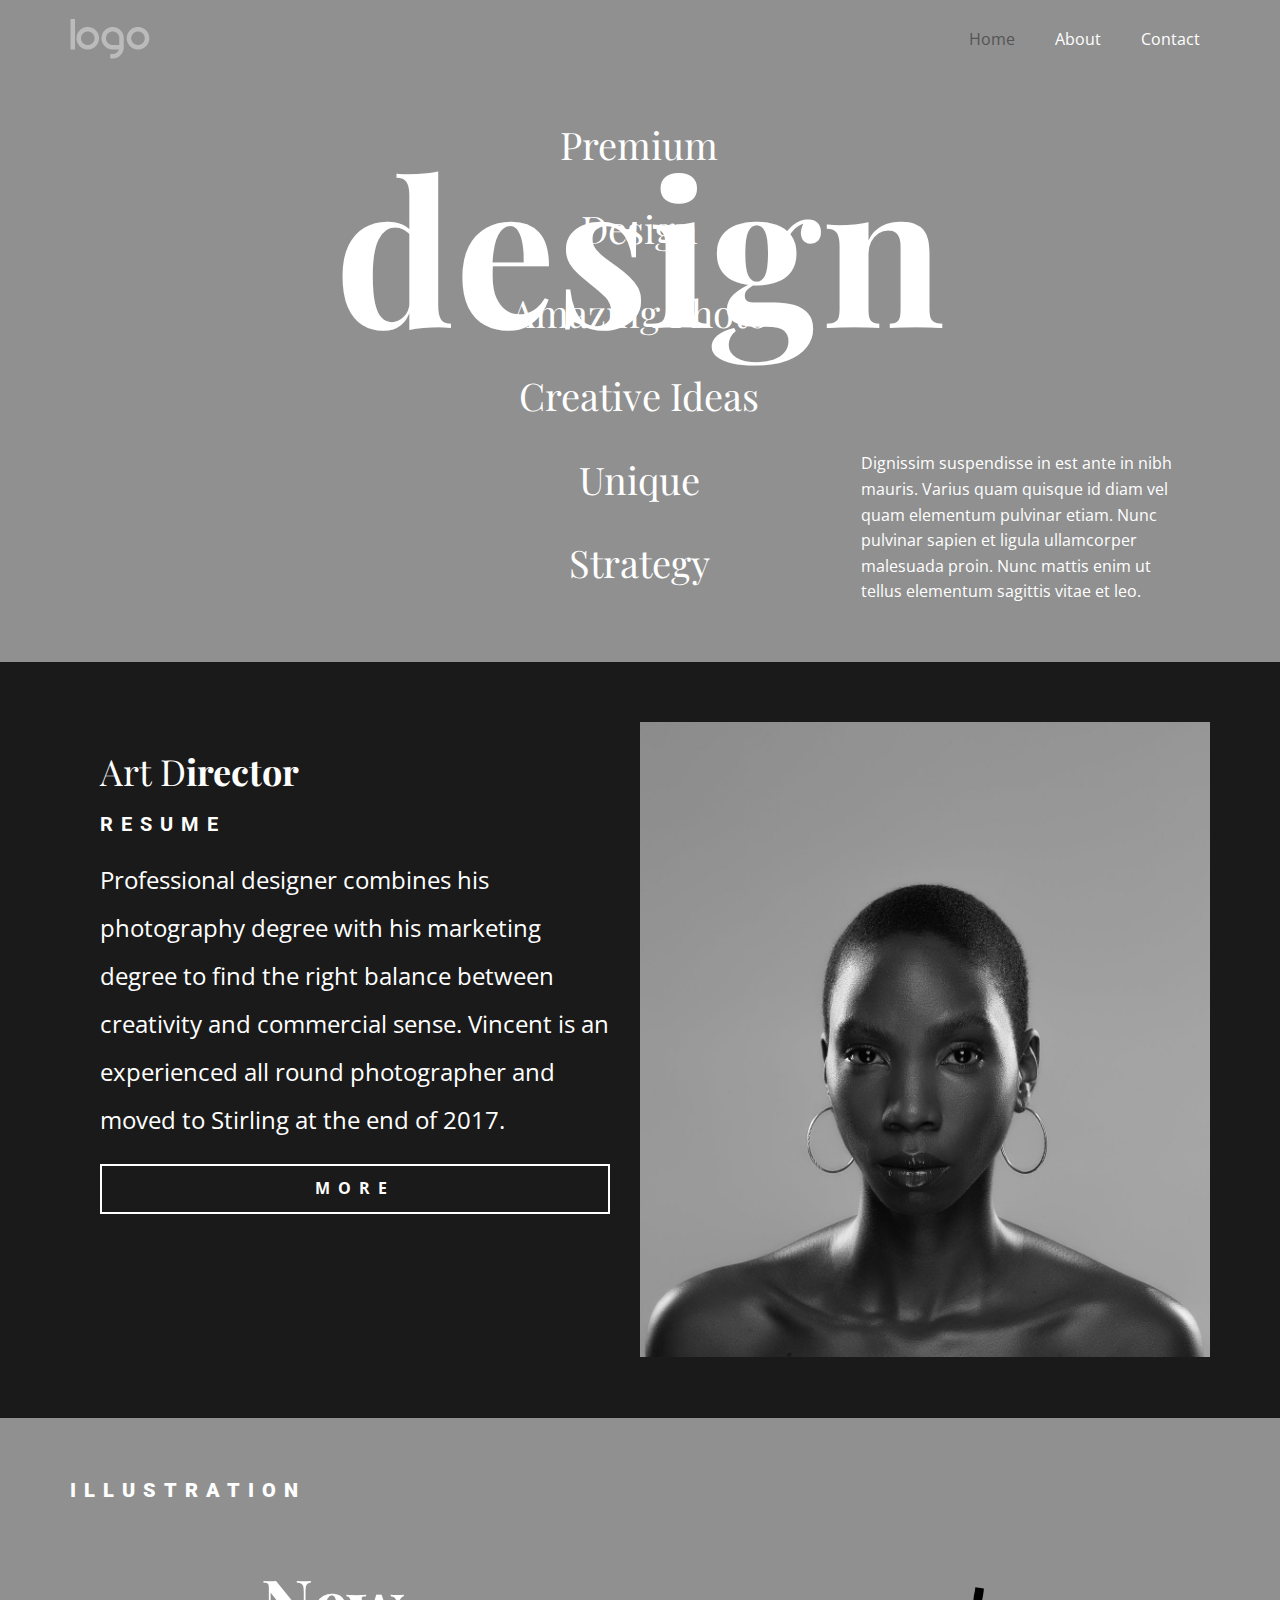
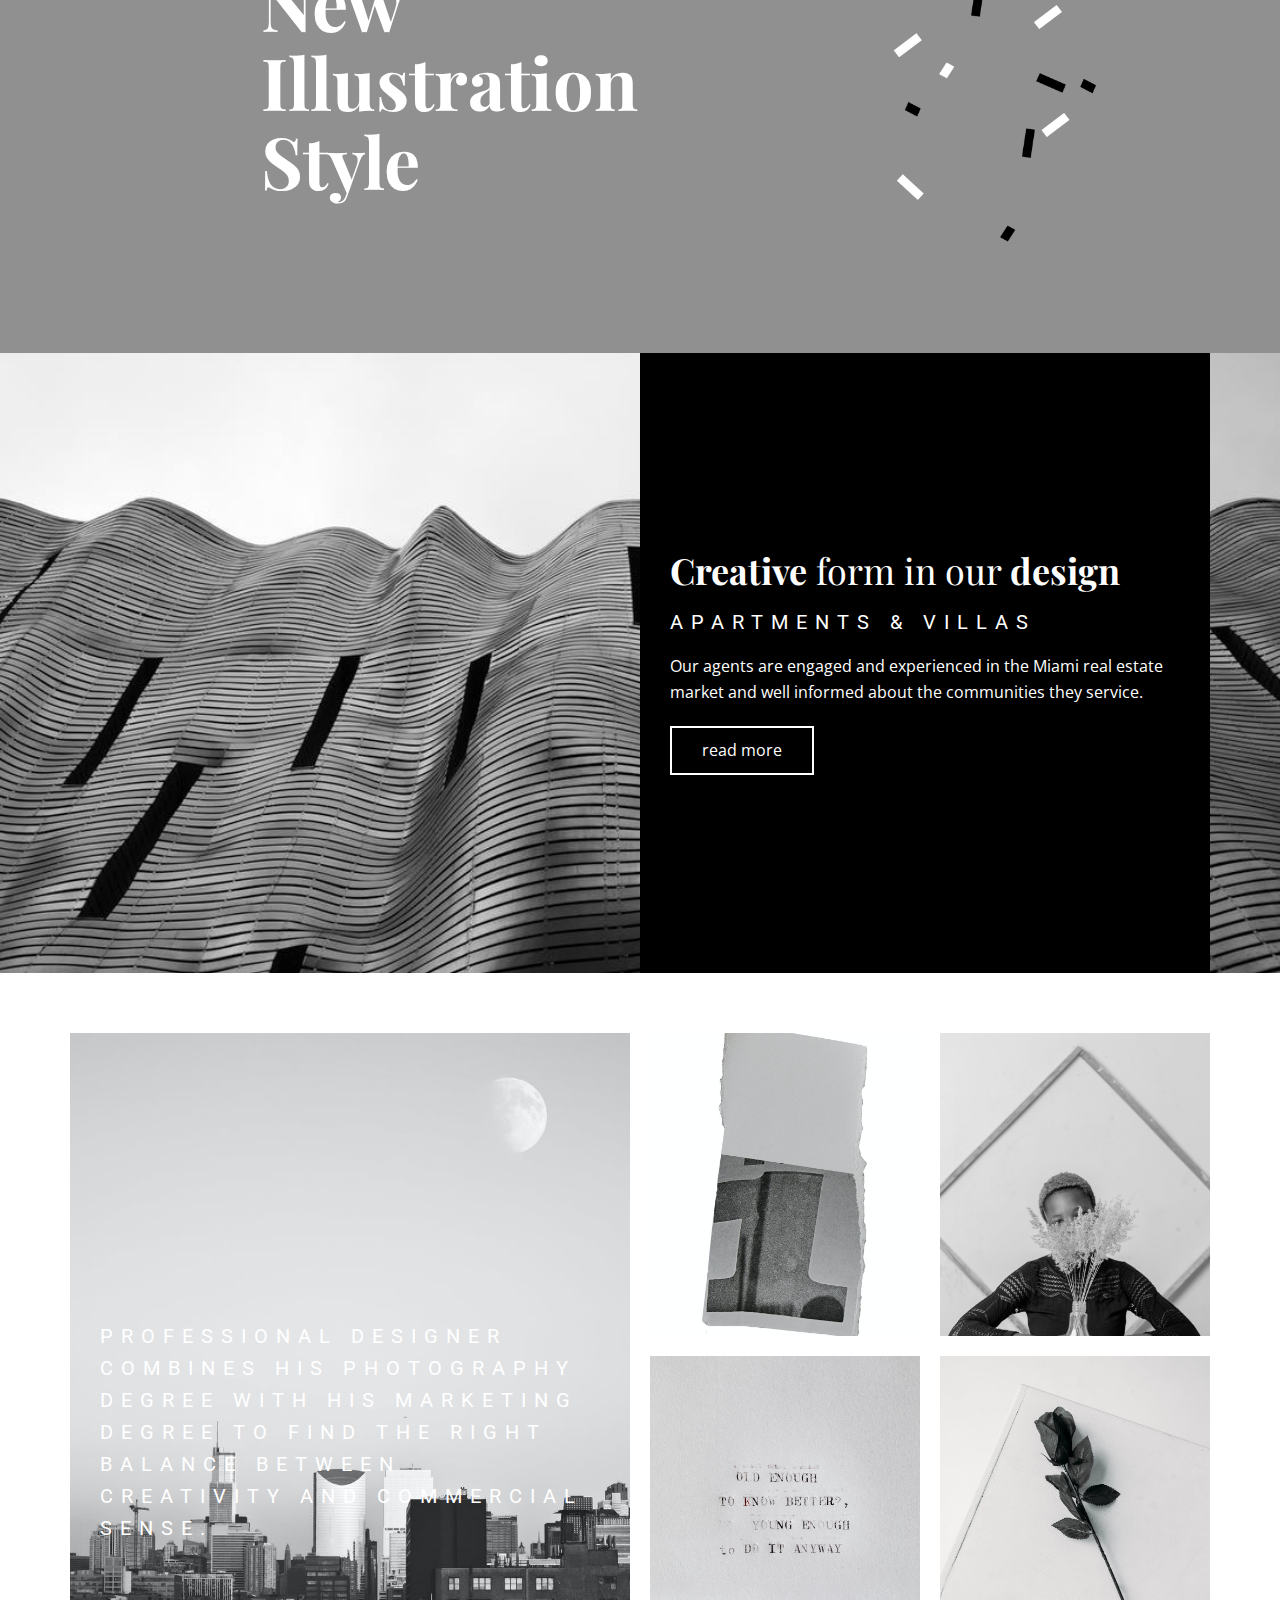
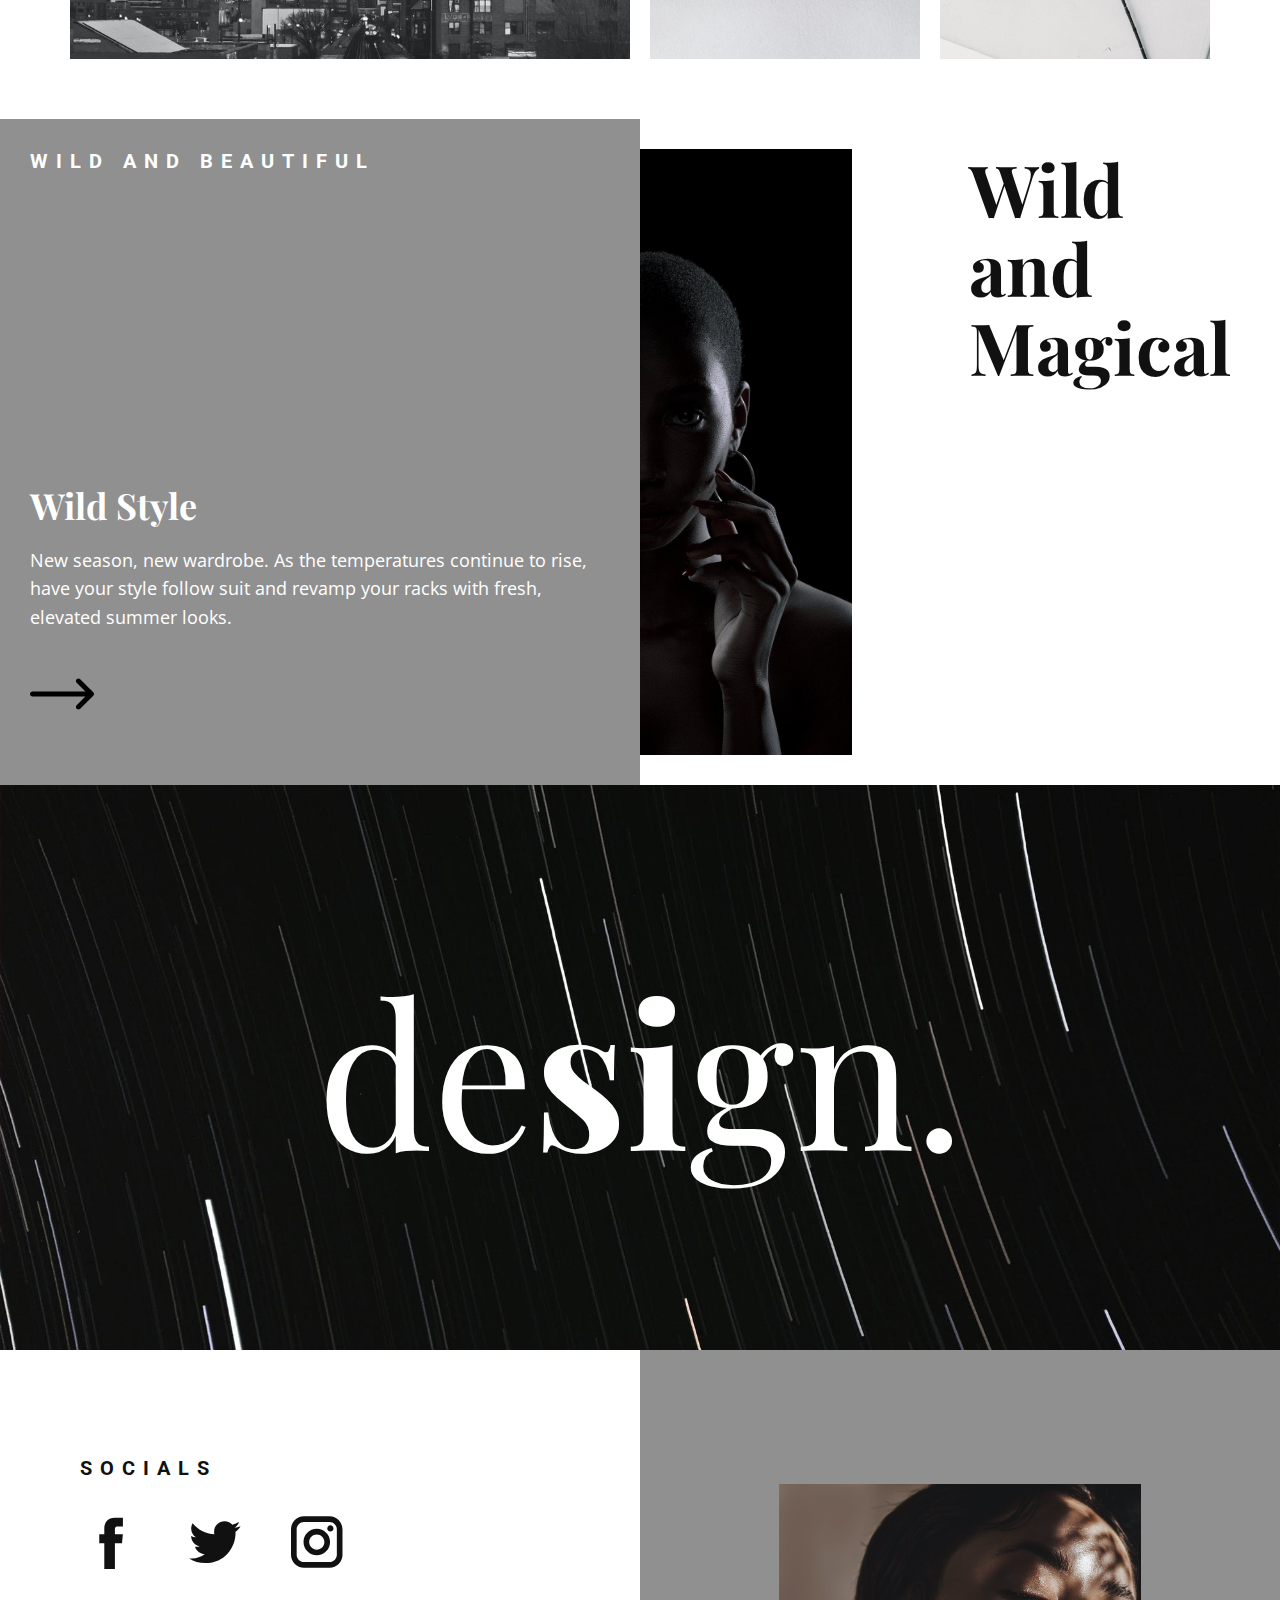
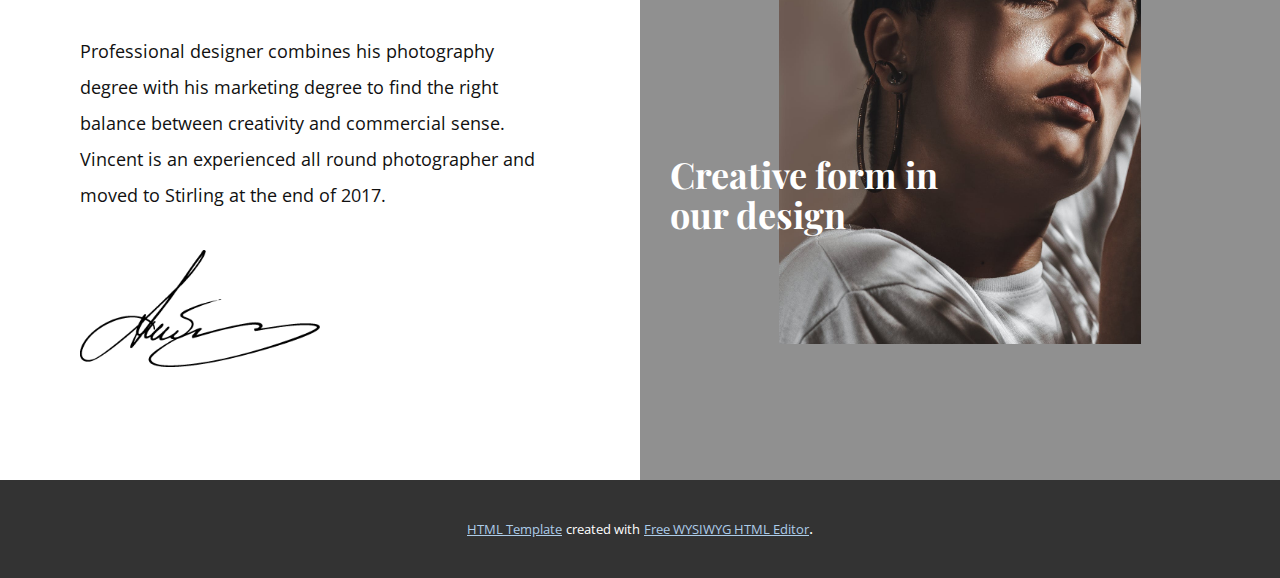
<file: Home.html>
<!DOCTYPE html>
<html style="font-size: 16px;">
  <head>
    <meta name="viewport" content="width=device-width, initial-scale=1.0">
    <meta charset="utf-8">
    <meta name="keywords" content="design, Premium DesignAmazing PhotoCreative IdeasUnique Strategy, Art Director, Creative form in our design, New Illustration Style, Wild Style, Wildand Magical, design., Creative form in our design">
    <meta name="description" content="">
    <meta name="page_type" content="np-template-header-footer-from-plugin">
    <title>Home</title>
    <link rel="stylesheet" href="nicepage.css" media="screen">
<link rel="stylesheet" href="Home.css" media="screen">
    <script class="u-script" type="text/javascript" src="jquery.js" defer=""></script>
    <script class="u-script" type="text/javascript" src="nicepage.js" defer=""></script>
    <meta name="generator" content="Nicepage 3.22.0, nicepage.com">
    <link id="u-theme-google-font" rel="stylesheet" href="https://fonts.googleapis.com/css?family=Roboto:100,100i,300,300i,400,400i,500,500i,700,700i,900,900i|Open+Sans:300,300i,400,400i,600,600i,700,700i,800,800i">
    <link id="u-page-google-font" rel="stylesheet" href="https://fonts.googleapis.com/css?family=Playfair+Display:400,400i,500,500i,600,600i,700,700i,800,800i,900,900i">
    
    
    
    
    
    
    
    
    
    <script type="application/ld+json">{
		"@context": "http://schema.org",
		"@type": "Organization",
		"name": "karan",
		"logo": "images/default-logo.png"
}</script>
    <meta name="theme-color" content="#478ac9">
    <meta property="og:title" content="Home">
    <meta property="og:type" content="website">
  </head>
  <body class="u-body u-overlap u-overlap-contrast u-overlap-transparent"><header class="u-align-center-xs u-clearfix u-custom-color-1 u-header u-header" id="sec-3ee1" data-animation-name="" data-animation-duration="0" data-animation-delay="0" data-animation-direction=""><div class="u-clearfix u-sheet u-sheet-1">
        <a href="https://nicepage.com" class="u-image u-logo u-image-1" data-image-width="80" data-image-height="40">
          <img src="images/default-logo.png" class="u-logo-image u-logo-image-1">
        </a>
        <nav class="u-align-left u-menu u-menu-dropdown u-nav-spacing-25 u-offcanvas u-menu-1">
          <div class="menu-collapse" style="font-size: 1rem; letter-spacing: 0px; font-weight: 400;">
            <a class="u-button-style u-custom-active-border-color u-custom-border u-custom-border-color u-custom-borders u-custom-hover-border-color u-custom-left-right-menu-spacing u-custom-padding-bottom u-custom-text-active-color u-custom-text-color u-custom-text-hover-color u-custom-top-bottom-menu-spacing u-nav-link" href="#" style="padding: 2px 0px; font-size: calc(1em + 4px);">
              <svg class="u-svg-link" preserveAspectRatio="xMidYMin slice" viewBox="0 0 302 302" style=""><use xmlns:xlink="http://www.w3.org/1999/xlink" xlink:href="#svg-7b92"></use></svg>
              <svg xmlns="http://www.w3.org/2000/svg" xmlns:xlink="http://www.w3.org/1999/xlink" version="1.1" id="svg-7b92" x="0px" y="0px" viewBox="0 0 302 302" style="enable-background:new 0 0 302 302;" xml:space="preserve" class="u-svg-content"><g><rect y="36" width="302" height="30"></rect><rect y="236" width="302" height="30"></rect><rect y="136" width="302" height="30"></rect>
</g><g></g><g></g><g></g><g></g><g></g><g></g><g></g><g></g><g></g><g></g><g></g><g></g><g></g><g></g><g></g></svg>
            </a>
          </div>
          <div class="u-custom-menu u-nav-container">
            <ul class="u-custom-font u-nav u-spacing-20 u-text-font u-unstyled u-nav-1"><li class="u-nav-item"><a class="u-border-active-palette-1-base u-border-hover-palette-1-base u-button-style u-nav-link u-text-active-custom-color-2 u-text-body-alt-color u-text-hover-custom-color-3" href="Home.html" style="padding: 10px;">Home</a>
</li><li class="u-nav-item"><a class="u-border-active-palette-1-base u-border-hover-palette-1-base u-button-style u-nav-link u-text-active-custom-color-2 u-text-body-alt-color u-text-hover-custom-color-3" href="About.html" style="padding: 10px;">About</a>
</li><li class="u-nav-item"><a class="u-border-active-palette-1-base u-border-hover-palette-1-base u-button-style u-nav-link u-text-active-custom-color-2 u-text-body-alt-color u-text-hover-custom-color-3" href="Contact.html" style="padding: 10px;">Contact</a>
</li></ul>
          </div>
          <div class="u-custom-menu u-nav-container-collapse">
            <div class="u-align-center u-black u-container-style u-inner-container-layout u-opacity u-opacity-95 u-sidenav">
              <div class="u-sidenav-overflow">
                <div class="u-menu-close"></div>
                <ul class="u-align-center u-nav u-popupmenu-items u-unstyled u-nav-2"><li class="u-nav-item"><a class="u-button-style u-nav-link" href="Home.html" style="padding: 10px;">Home</a>
</li><li class="u-nav-item"><a class="u-button-style u-nav-link" href="About.html" style="padding: 10px;">About</a>
</li><li class="u-nav-item"><a class="u-button-style u-nav-link" href="Contact.html" style="padding: 10px;">Contact</a>
</li></ul>
              </div>
            </div>
            <div class="u-black u-menu-overlay u-opacity u-opacity-70"></div>
          </div>
        </nav>
      </div></header>
    <section class="u-clearfix u-custom-color-1 u-section-1" id="sec-aeba">
      <div class="u-clearfix u-sheet u-sheet-1">
        <h1 class="u-align-center u-custom-font u-font-playfair-display u-text u-text-body-alt-color u-text-default u-text-1">design</h1>
        <div class="u-clearfix u-expanded-width-lg u-expanded-width-md u-expanded-width-sm u-expanded-width-xs u-layout-wrap u-layout-wrap-1">
          <div class="u-layout">
            <div class="u-layout-row">
              <div class="u-align-center u-container-style u-layout-cell u-size-30 u-layout-cell-1">
                <div class="u-container-layout u-valign-bottom u-container-layout-1">
                  <h2 class="u-custom-font u-font-playfair-display u-text u-text-white u-text-2">Premium Design<br>Amazing Photo<br>Creative Ideas<br>Unique Strategy<br>
                  </h2>
                </div>
              </div>
              <div class="u-container-style u-layout-cell u-size-30 u-layout-cell-2">
                <div class="u-container-layout u-valign-bottom-lg u-valign-bottom-md u-valign-bottom-sm u-valign-bottom-xl u-container-layout-2">
                  <p class="u-text u-text-3">Dignissim suspendisse in est ante in nibh mauris. Varius quam quisque id diam vel quam elementum pulvinar etiam. Nunc pulvinar sapien et ligula ullamcorper malesuada proin. Nunc mattis enim ut tellus elementum sagittis vitae et leo.</p>
                </div>
              </div>
            </div>
          </div>
        </div>
      </div>
    </section>
    <section class="u-align-left u-clearfix u-grey-90 u-section-2" id="carousel_1fb7">
      <div class="u-clearfix u-sheet u-sheet-1">
        <div class="u-clearfix u-expanded-width u-layout-wrap u-layout-wrap-1">
          <div class="u-layout">
            <div class="u-layout-row">
              <div class="u-container-style u-layout-cell u-left-cell u-size-30 u-layout-cell-1">
                <div class="u-container-layout u-container-layout-1">
                  <h1 class="u-custom-font u-font-playfair-display u-text u-text-body-alt-color u-text-1">Art D<b style="">irector</b>
                  </h1>
                  <h4 class="u-text u-text-2">resume</h4>
                  <p class="u-text u-text-3">Professional designer combines his photography degree with his marketing degree to find the right balance between creativity and commercial sense. Vincent is an experienced all round photographer and moved to Stirling at the end of 2017.</p>
                  <a href="https://nicepage.com/c/pricing-website-templates" class="u-border-2 u-border-white u-btn u-button-style u-hover-black u-none u-text-body-alt-color u-text-hover-white u-btn-1">more</a>
                </div>
              </div>
              <div class="u-container-style u-image u-layout-cell u-right-cell u-size-30 u-image-1" data-image-width="1200" data-image-height="1500">
                <div class="u-container-layout u-container-layout-2"></div>
              </div>
            </div>
          </div>
        </div>
      </div>
    </section>
    <section class="u-clearfix u-custom-color-1 u-section-3" id="carousel_3bce">
      <div class="u-clearfix u-sheet u-sheet-1">
        <h4 class="u-text u-text-1">Illustration</h4>
        <div class="u-clearfix u-layout-wrap u-layout-wrap-1">
          <div class="u-layout">
            <div class="u-layout-row">
              <div class="u-align-left u-container-style u-layout-cell u-left-cell u-size-30-lg u-size-30-xl u-size-37-md u-size-37-sm u-size-37-xs u-layout-cell-1">
                <div class="u-container-layout u-container-layout-1">
                  <h1 class="u-custom-font u-font-playfair-display u-text u-text-2">New <font class="u-text-body-alt-color">Illustration</font> Style
                  </h1>
                </div>
              </div>
              <div class="u-container-style u-layout-cell u-right-cell u-size-23-md u-size-23-sm u-size-23-xs u-size-30-lg u-size-30-xl u-layout-cell-2">
                <div class="u-container-layout u-valign-middle-lg u-valign-middle-xl u-container-layout-2">
                  <img src="images/Untitled-3.png" alt="" class="u-expanded-width-md u-image u-image-default u-image-1" data-image-width="525" data-image-height="459">
                </div>
              </div>
            </div>
          </div>
        </div>
      </div>
    </section>
    <section class="u-clearfix u-image u-section-4" id="carousel_cef8">
      <div class="u-clearfix u-sheet u-sheet-1">
        <div class="u-black u-container-style u-expanded-width-xs u-group u-group-1">
          <div class="u-container-layout u-valign-middle u-container-layout-1">
            <h2 class="u-custom-font u-font-playfair-display u-text u-text-default u-text-1"><b>Creative</b> form in our <b>design</b>
            </h2>
            <h5 class="u-text u-text-default u-text-2">Apartments&nbsp;&amp; Villas</h5>
            <p class="u-text u-text-default u-text-3">Our agents are engaged and experienced in the Miami real estate market and well informed about the communities they service.&nbsp;</p>
            <a href="https://nicepage.com/k/interactive-website-templates" class="u-border-2 u-border-white u-btn u-button-style u-none u-btn-1">read more</a>
          </div>
        </div>
      </div>
    </section>
    <section class="u-clearfix u-section-5" id="carousel_2c53">
      <div class="u-clearfix u-sheet u-valign-middle u-sheet-1">
        <div class="u-clearfix u-expanded-width u-gutter-20 u-layout-wrap u-layout-wrap-1">
          <div class="u-layout">
            <div class="u-layout-row">
              <div class="u-size-30 u-size-60-md">
                <div class="u-layout-col">
                  <div class="u-container-style u-image u-layout-cell u-size-60 u-image-1">
                    <div class="u-container-layout u-valign-middle u-container-layout-1">
                      <h5 class="u-text u-text-body-alt-color u-text-1">Professional designer combines his photography degree with his marketing degree to find the right balance between creativity and commercial sense.</h5>
                    </div>
                  </div>
                </div>
              </div>
              <div class="u-size-30 u-size-60-md">
                <div class="u-layout-col">
                  <div class="u-size-30">
                    <div class="u-layout-row">
                      <div class="u-container-style u-image u-layout-cell u-size-30 u-image-2">
                        <div class="u-container-layout u-container-layout-2"></div>
                      </div>
                      <div class="u-container-style u-image u-layout-cell u-size-30 u-image-3">
                        <div class="u-container-layout u-container-layout-3"></div>
                      </div>
                    </div>
                  </div>
                  <div class="u-size-30">
                    <div class="u-layout-row">
                      <div class="u-container-style u-image u-layout-cell u-size-30 u-image-4">
                        <div class="u-container-layout u-container-layout-4"></div>
                      </div>
                      <div class="u-container-style u-image u-layout-cell u-size-30 u-image-5">
                        <div class="u-container-layout u-container-layout-5"></div>
                      </div>
                    </div>
                  </div>
                </div>
              </div>
            </div>
          </div>
        </div>
      </div>
    </section>
    <section class="u-clearfix u-valign-middle-sm u-valign-middle-xs u-section-6" id="carousel_fb68">
      <div class="u-clearfix u-expanded-width u-layout-wrap u-layout-wrap-1">
        <div class="u-layout">
          <div class="u-layout-row">
            <div class="u-container-style u-custom-color-1 u-layout-cell u-size-30 u-layout-cell-1">
              <div class="u-container-layout u-container-layout-1">
                <h6 class="u-align-left u-text u-text-1">wild and beautiful</h6>
                <h2 class="u-custom-font u-font-playfair-display u-text u-text-2">Wild Style</h2>
                <p class="u-text u-text-default u-text-3">New season, new wardrobe. As the temperatures continue to rise, have your style follow suit and revamp your racks with fresh, elevated summer looks.</p><span class="u-icon u-icon-circle u-text-black u-icon-1"><svg class="u-svg-link" preserveAspectRatio="xMidYMin slice" viewBox="0 0 512 512" style=""><use xmlns:xlink="http://www.w3.org/1999/xlink" xlink:href="#svg-0090"></use></svg><svg xmlns="http://www.w3.org/2000/svg" xmlns:xlink="http://www.w3.org/1999/xlink" version="1.1" xml:space="preserve" class="u-svg-content" viewBox="0 0 512 512" x="0px" y="0px" id="svg-0090" style="enable-background:new 0 0 512 512;"><g><g><path d="M506.134,241.843c-0.006-0.006-0.011-0.013-0.018-0.019l-104.504-104c-7.829-7.791-20.492-7.762-28.285,0.068    c-7.792,7.829-7.762,20.492,0.067,28.284L443.558,236H20c-11.046,0-20,8.954-20,20c0,11.046,8.954,20,20,20h423.557    l-70.162,69.824c-7.829,7.792-7.859,20.455-0.067,28.284c7.793,7.831,20.457,7.858,28.285,0.068l104.504-104    c0.006-0.006,0.011-0.013,0.018-0.019C513.968,262.339,513.943,249.635,506.134,241.843z"></path>
</g>
</g></svg></span>
              </div>
            </div>
            <div class="u-container-style u-layout-cell u-size-14 u-layout-cell-2">
              <div class="u-container-layout u-valign-middle-md u-valign-middle-sm u-valign-middle-xs u-valign-top-lg u-valign-top-xl u-container-layout-2">
                <img class="u-image u-image-1" src="images/pexels-photo-5702038.jpeg">
              </div>
            </div>
            <div class="u-container-style u-layout-cell u-size-16 u-layout-cell-3">
              <div class="u-container-layout u-valign-top-md u-valign-top-sm u-valign-top-xs u-container-layout-3">
                <h1 class="u-custom-font u-font-playfair-display u-text u-title u-text-4">Wild<br>and Magical
                </h1>
              </div>
            </div>
          </div>
        </div>
      </div>
    </section>
    <section class="u-align-center u-clearfix u-image u-section-7" id="carousel_6a40">
      <div class="u-clearfix u-sheet u-valign-middle u-sheet-1">
        <h1 class="u-custom-font u-font-playfair-display u-text u-text-body-alt-color u-text-default u-text-1">de<b>si</b>gn.
        </h1>
      </div>
    </section>
    <section class="u-clearfix u-section-8" id="carousel_0523">
      <div class="u-clearfix u-expanded-width u-layout-wrap u-layout-wrap-1">
        <div class="u-layout">
          <div class="u-layout-row">
            <div class="u-align-left u-container-style u-layout-cell u-size-30 u-layout-cell-1">
              <div class="u-container-layout u-valign-middle u-container-layout-1">
                <h4 class="u-text u-text-default u-text-1">socials</h4>
                <div class="u-social-icons u-spacing-39 u-social-icons-1">
                  <a class="u-social-url" target="_blank" href=""><span class="u-icon u-icon-circle u-social-facebook u-social-icon u-icon-1"><svg class="u-svg-link" preserveAspectRatio="xMidYMin slice" viewBox="0 0 112 112" style=""><use xmlns:xlink="http://www.w3.org/1999/xlink" xlink:href="#svg-2d17"></use></svg><svg xmlns="http://www.w3.org/2000/svg" xmlns:xlink="http://www.w3.org/1999/xlink" version="1.1" xml:space="preserve" class="u-svg-content" viewBox="0 0 112 112" x="0px" y="0px" id="svg-2d17"><path d="M75.5,28.8H65.4c-1.5,0-4,0.9-4,4.3v9.4h13.9l-1.5,15.8H61.4v45.1H42.8V58.3h-8.8V42.4h8.8V32.2 c0-7.4,3.4-18.8,18.8-18.8h13.8v15.4H75.5z"></path></svg></span>
                  </a>
                  <a class="u-social-url" target="_blank" href=""><span class="u-icon u-icon-circle u-social-icon u-social-twitter u-icon-2"><svg class="u-svg-link" preserveAspectRatio="xMidYMin slice" viewBox="0 0 112 112" style=""><use xmlns:xlink="http://www.w3.org/1999/xlink" xlink:href="#svg-f4f7"></use></svg><svg xmlns="http://www.w3.org/2000/svg" xmlns:xlink="http://www.w3.org/1999/xlink" version="1.1" xml:space="preserve" class="u-svg-content" viewBox="0 0 112 112" x="0px" y="0px" id="svg-f4f7"><path d="M92.2,38.2c0,0.8,0,1.6,0,2.3c0,24.3-18.6,52.4-52.6,52.4c-10.6,0.1-20.2-2.9-28.5-8.2 c1.4,0.2,2.9,0.2,4.4,0.2c8.7,0,16.7-2.9,23-7.9c-8.1-0.2-14.9-5.5-17.3-12.8c1.1,0.2,2.4,0.2,3.4,0.2c1.6,0,3.3-0.2,4.8-0.7 c-8.4-1.6-14.9-9.2-14.9-18c0-0.2,0-0.2,0-0.2c2.5,1.4,5.4,2.2,8.4,2.3c-5-3.3-8.3-8.9-8.3-15.4c0-3.4,1-6.5,2.5-9.2 c9.1,11.1,22.7,18.5,38,19.2c-0.2-1.4-0.4-2.8-0.4-4.3c0.1-10,8.3-18.2,18.5-18.2c5.4,0,10.1,2.2,13.5,5.7c4.3-0.8,8.1-2.3,11.7-4.5 c-1.4,4.3-4.3,7.9-8.1,10.1c3.7-0.4,7.3-1.4,10.6-2.9C98.9,32.3,95.7,35.5,92.2,38.2z"></path></svg></span>
                  </a>
                  <a class="u-social-url" target="_blank" href=""><span class="u-icon u-icon-circle u-social-icon u-social-instagram u-icon-3"><svg class="u-svg-link" preserveAspectRatio="xMidYMin slice" viewBox="0 0 112 112" style=""><use xmlns:xlink="http://www.w3.org/1999/xlink" xlink:href="#svg-0daf"></use></svg><svg xmlns="http://www.w3.org/2000/svg" xmlns:xlink="http://www.w3.org/1999/xlink" version="1.1" xml:space="preserve" class="u-svg-content" viewBox="0 0 112 112" x="0px" y="0px" id="svg-0daf"><path d="M55.9,32.9c-12.8,0-23.2,10.4-23.2,23.2s10.4,23.2,23.2,23.2s23.2-10.4,23.2-23.2S68.7,32.9,55.9,32.9z M55.9,69.4c-7.4,0-13.3-6-13.3-13.3c-0.1-7.4,6-13.3,13.3-13.3s13.3,6,13.3,13.3C69.3,63.5,63.3,69.4,55.9,69.4z"></path><path d="M79.7,26.8c-3,0-5.4,2.5-5.4,5.4s2.5,5.4,5.4,5.4c3,0,5.4-2.5,5.4-5.4S82.7,26.8,79.7,26.8z"></path><path d="M78.2,11H33.5C21,11,10.8,21.3,10.8,33.7v44.7c0,12.6,10.2,22.8,22.7,22.8h44.7c12.6,0,22.7-10.2,22.7-22.7 V33.7C100.8,21.1,90.6,11,78.2,11z M91,78.4c0,7.1-5.8,12.8-12.8,12.8H33.5c-7.1,0-12.8-5.8-12.8-12.8V33.7 c0-7.1,5.8-12.8,12.8-12.8h44.7c7.1,0,12.8,5.8,12.8,12.8V78.4z"></path></svg></span>
                  </a>
                </div>
                <p class="u-text u-text-2">Professional designer combines his photography degree with his marketing degree to find the right balance between creativity and commercial sense. Vincent is an experienced all round photographer and moved to Stirling at the end of 2017.</p>
                <img src="images/___._.png" alt="" class="u-image u-image-contain u-image-default u-image-1" data-image-width="320" data-image-height="155">
              </div>
            </div>
            <div class="u-container-style u-custom-color-1 u-layout-cell u-size-30 u-layout-cell-2">
              <div class="u-container-layout u-valign-middle-lg u-valign-middle-md u-valign-middle-xl u-container-layout-2">
                <img src="images/pexels-photo-5069165.jpeg" alt="" class="u-image u-image-default u-image-2" data-image-width="1181" data-image-height="1500">
                <h2 class="u-custom-font u-font-playfair-display u-text u-text-body-alt-color u-text-3">Creative form in our design<br>
                </h2>
              </div>
            </div>
          </div>
        </div>
      </div>
    </section>
    
    
    
    <section class="u-backlink u-clearfix u-grey-80">
      <a class="u-link" href="https://nicepage.com/html-templates" target="_blank">
        <span>HTML Template</span>
      </a>
      <p class="u-text">
        <span>created with</span>
      </p>
      <a class="u-link" href="https://nicepage.com/wysiwyg-html-editor" target="_blank">
        <span>Free WYSIWYG HTML Editor</span>
      </a>. 
    </section>
  </body>
</html>
</file>
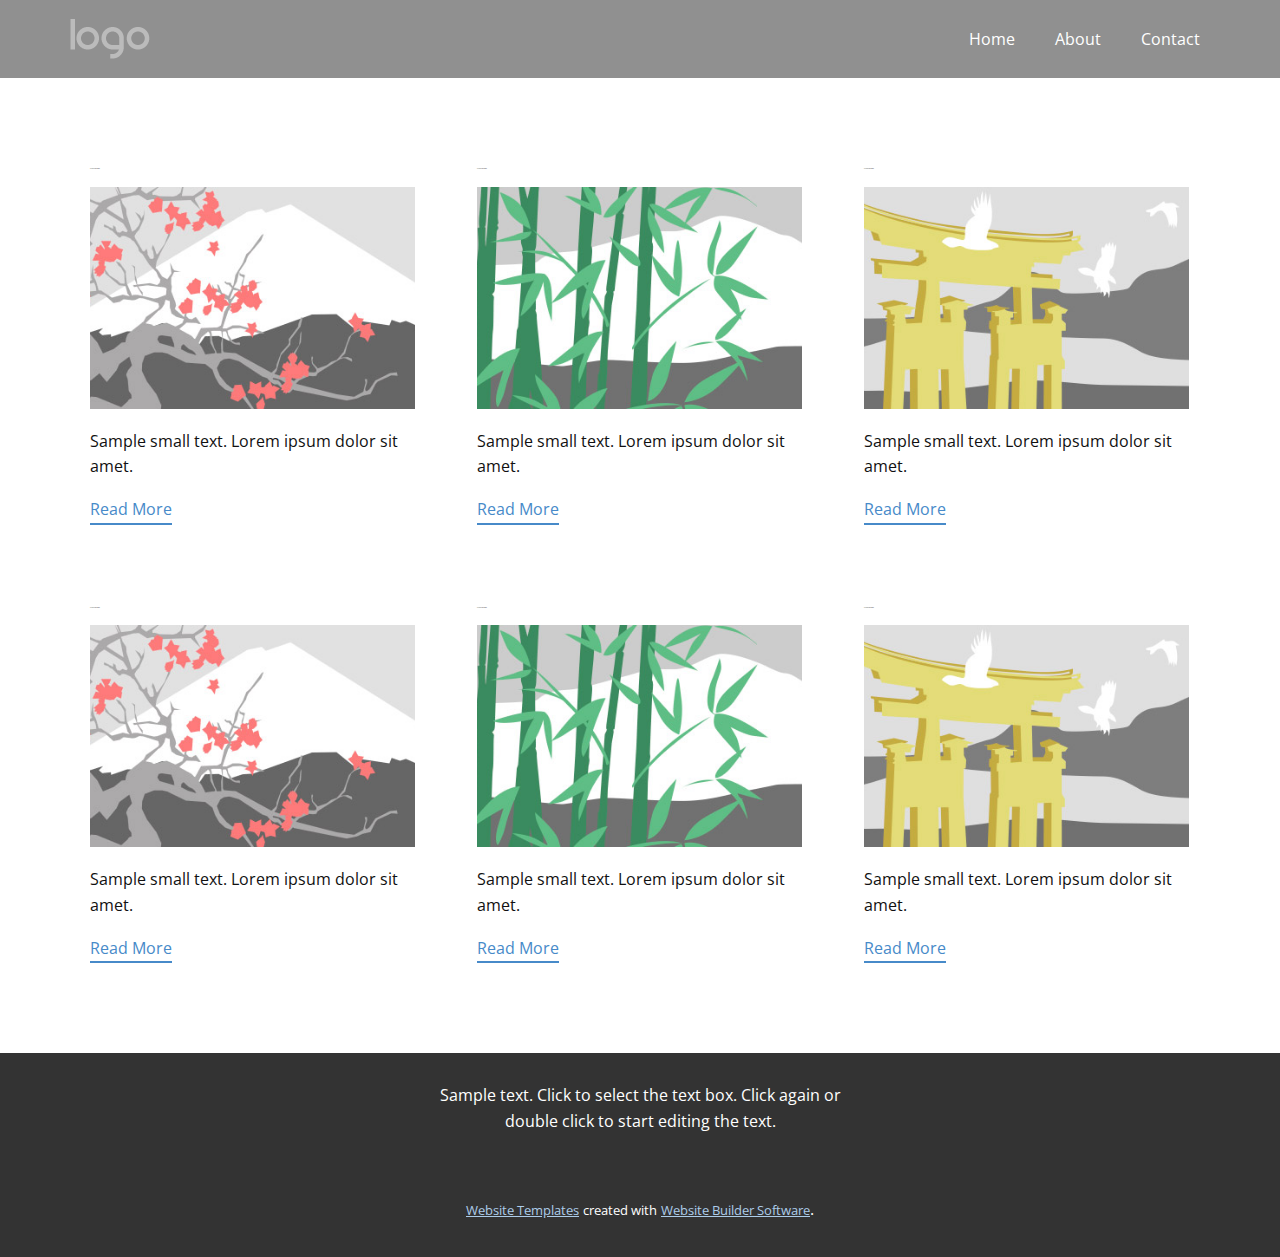
<file: blog/blog.html>
<html style="font-size: 16px;"><head>
    <meta name="viewport" content="width=device-width, initial-scale=1.0">
    <meta charset="utf-8">
    <meta name="keywords" content="">
    <meta name="description" content="">
    <meta name="page_type" content="np-template-header-footer-from-plugin">
    <title>Blog Template</title>
    <link rel="stylesheet" href="../nicepage.css" media="screen">
<link rel="stylesheet" href="../Blog-Template.css" media="screen">
    <script class="u-script" type="text/javascript" src="../jquery.js" defer=""></script>
    <script class="u-script" type="text/javascript" src="../nicepage.js" defer=""></script>
    <meta name="generator" content="Nicepage 3.22.0, nicepage.com">
    <link id="u-theme-google-font" rel="stylesheet" href="https://fonts.googleapis.com/css?family=Roboto:100,100i,300,300i,400,400i,500,500i,700,700i,900,900i|Open+Sans:300,300i,400,400i,600,600i,700,700i,800,800i">
    
    
    <script type="application/ld+json">{
		"@context": "http://schema.org",
		"@type": "Organization",
		"name": "karan",
		"logo": "images/default-logo.png"
}</script>
    <meta name="theme-color" content="#478ac9">
  </head>
  <body class="u-body"><header class="u-align-center-xs u-clearfix u-custom-color-1 u-header u-header" id="sec-3ee1" data-animation-name="" data-animation-duration="0" data-animation-delay="0" data-animation-direction=""><div class="u-clearfix u-sheet u-sheet-1">
        <a href="https://nicepage.com" class="u-image u-logo u-image-1" data-image-width="80" data-image-height="40">
          <img src="../images/default-logo.png" class="u-logo-image u-logo-image-1">
        </a>
        <nav class="u-align-left u-menu u-menu-dropdown u-nav-spacing-25 u-offcanvas u-menu-1">
          <div class="menu-collapse" style="font-size: 1rem; letter-spacing: 0px; font-weight: 400;">
            <a class="u-button-style u-custom-active-border-color u-custom-border u-custom-border-color u-custom-borders u-custom-hover-border-color u-custom-left-right-menu-spacing u-custom-padding-bottom u-custom-text-active-color u-custom-text-color u-custom-text-hover-color u-custom-top-bottom-menu-spacing u-nav-link" href="#" style="padding: 2px 0px; font-size: calc(1em + 4px);">
              <svg class="u-svg-link" preserveAspectRatio="xMidYMin slice" viewBox="0 0 302 302" style=""><use xmlns:xlink="http://www.w3.org/1999/xlink" xlink:href="#svg-7b92"></use></svg>
              <svg xmlns="http://www.w3.org/2000/svg" xmlns:xlink="http://www.w3.org/1999/xlink" version="1.1" id="svg-7b92" x="0px" y="0px" viewBox="0 0 302 302" style="enable-background:new 0 0 302 302;" xml:space="preserve" class="u-svg-content"><g><rect y="36" width="302" height="30"></rect><rect y="236" width="302" height="30"></rect><rect y="136" width="302" height="30"></rect>
</g><g></g><g></g><g></g><g></g><g></g><g></g><g></g><g></g><g></g><g></g><g></g><g></g><g></g><g></g><g></g></svg>
            </a>
          </div>
          <div class="u-custom-menu u-nav-container">
            <ul class="u-custom-font u-nav u-spacing-20 u-text-font u-unstyled u-nav-1"><li class="u-nav-item"><a class="u-border-active-palette-1-base u-border-hover-palette-1-base u-button-style u-nav-link u-text-active-custom-color-2 u-text-body-alt-color u-text-hover-custom-color-3" href="../Home.html" style="padding: 10px;">Home</a>
</li><li class="u-nav-item"><a class="u-border-active-palette-1-base u-border-hover-palette-1-base u-button-style u-nav-link u-text-active-custom-color-2 u-text-body-alt-color u-text-hover-custom-color-3" href="../About.html" style="padding: 10px;">About</a>
</li><li class="u-nav-item"><a class="u-border-active-palette-1-base u-border-hover-palette-1-base u-button-style u-nav-link u-text-active-custom-color-2 u-text-body-alt-color u-text-hover-custom-color-3" href="../Contact.html" style="padding: 10px;">Contact</a>
</li></ul>
          </div>
          <div class="u-custom-menu u-nav-container-collapse">
            <div class="u-align-center u-black u-container-style u-inner-container-layout u-opacity u-opacity-95 u-sidenav">
              <div class="u-sidenav-overflow">
                <div class="u-menu-close"></div>
                <ul class="u-align-center u-nav u-popupmenu-items u-unstyled u-nav-2"><li class="u-nav-item"><a class="u-button-style u-nav-link" href="../Home.html" style="padding: 10px;">Home</a>
</li><li class="u-nav-item"><a class="u-button-style u-nav-link" href="../About.html" style="padding: 10px;">About</a>
</li><li class="u-nav-item"><a class="u-button-style u-nav-link" href="../Contact.html" style="padding: 10px;">Contact</a>
</li></ul>
              </div>
            </div>
            <div class="u-black u-menu-overlay u-opacity u-opacity-70"></div>
          </div>
        </nav>
      </div></header>
    <section class="u-clearfix u-section-1" id="sec-2d71">
      <div class="u-clearfix u-sheet u-valign-middle u-sheet-1"><!--blog--><!--blog_options_json--><!--{"type":"Recent","source":"","tags":"","count":""}--><!--/blog_options_json-->
        <div class="u-blog u-expanded-width u-repeater u-repeater-1"><!--blog_post-->
          <div class="u-blog-post u-container-style u-repeater-item u-white u-repeater-item-1">
            <div class="u-container-layout u-similar-container u-valign-top u-container-layout-1"><!--blog_post_header-->
              <h4 class="u-blog-control u-text u-text-1">
                <a class="u-post-header-link" href="../blog/post.html"><!--blog_post_header_content-->Post 1 Headline<!--/blog_post_header_content--></a>
              </h4><!--/blog_post_header--><!--blog_post_image-->
              <a class="u-post-header-link" href="../blog/post.html"><img alt="" class="u-blog-control u-expanded-width u-image u-image-default u-image-1" src="[data-uri]"></a><!--/blog_post_image--><!--blog_post_content-->
              <div class="u-blog-control u-post-content u-text u-text-2 fr-view">Sample small text. Lorem ipsum dolor sit amet.</div><!--/blog_post_content--><!--blog_post_readmore-->
              <a href="../blog/post.html" class="u-blog-control u-border-2 u-border-palette-1-base u-btn u-btn-rectangle u-button-style u-none u-btn-1"><!--blog_post_readmore_content-->Read More<!--/blog_post_readmore_content--></a><!--/blog_post_readmore-->
            </div>
          </div><div class="u-blog-post u-container-style u-repeater-item u-video-cover u-white">
            <div class="u-container-layout u-similar-container u-valign-top u-container-layout-2"><!--blog_post_header-->
              <h4 class="u-blog-control u-text u-text-3">
                <a class="u-post-header-link" href="../blog/post-1.html"><!--blog_post_header_content-->Post 2 Headline<!--/blog_post_header_content--></a>
              </h4><!--/blog_post_header--><!--blog_post_image-->
              <a class="u-post-header-link" href="../blog/post-1.html"><img alt="" class="u-blog-control u-expanded-width u-image u-image-default u-image-2" src="[data-uri]"></a><!--/blog_post_image--><!--blog_post_content-->
              <div class="u-blog-control u-post-content u-text u-text-4 fr-view">Sample small text. Lorem ipsum dolor sit amet.</div><!--/blog_post_content--><!--blog_post_readmore-->
              <a href="../blog/post-1.html" class="u-blog-control u-border-2 u-border-palette-1-base u-btn u-btn-rectangle u-button-style u-none u-btn-2"><!--blog_post_readmore_content-->Read More<!--/blog_post_readmore_content--></a><!--/blog_post_readmore-->
            </div>
          </div><div class="u-blog-post u-container-style u-repeater-item u-video-cover u-white">
            <div class="u-container-layout u-similar-container u-valign-top u-container-layout-3"><!--blog_post_header-->
              <h4 class="u-blog-control u-text u-text-5">
                <a class="u-post-header-link" href="../blog/post-2.html"><!--blog_post_header_content-->Post 3 Headline<!--/blog_post_header_content--></a>
              </h4><!--/blog_post_header--><!--blog_post_image-->
              <a class="u-post-header-link" href="../blog/post-2.html"><img alt="" class="u-blog-control u-expanded-width u-image u-image-default u-image-3" src="[data-uri]"></a><!--/blog_post_image--><!--blog_post_content-->
              <div class="u-blog-control u-post-content u-text u-text-6 fr-view">Sample small text. Lorem ipsum dolor sit amet.</div><!--/blog_post_content--><!--blog_post_readmore-->
              <a href="../blog/post-2.html" class="u-blog-control u-border-2 u-border-palette-1-base u-btn u-btn-rectangle u-button-style u-none u-btn-3"><!--blog_post_readmore_content-->Read More<!--/blog_post_readmore_content--></a><!--/blog_post_readmore-->
            </div>
          </div><div class="u-blog-post u-container-style u-repeater-item u-white u-repeater-item-1">
            <div class="u-container-layout u-similar-container u-valign-top u-container-layout-1"><!--blog_post_header-->
              <h4 class="u-blog-control u-text u-text-1">
                <a class="u-post-header-link" href="../blog/post-3.html"><!--blog_post_header_content-->Post 1 Headline<!--/blog_post_header_content--></a>
              </h4><!--/blog_post_header--><!--blog_post_image-->
              <a class="u-post-header-link" href="../blog/post-3.html"><img alt="" class="u-blog-control u-expanded-width u-image u-image-default u-image-1" src="[data-uri]"></a><!--/blog_post_image--><!--blog_post_content-->
              <div class="u-blog-control u-post-content u-text u-text-2 fr-view">Sample small text. Lorem ipsum dolor sit amet.</div><!--/blog_post_content--><!--blog_post_readmore-->
              <a href="../blog/post-3.html" class="u-blog-control u-border-2 u-border-palette-1-base u-btn u-btn-rectangle u-button-style u-none u-btn-1"><!--blog_post_readmore_content-->Read More<!--/blog_post_readmore_content--></a><!--/blog_post_readmore-->
            </div>
          </div><div class="u-blog-post u-container-style u-repeater-item u-video-cover u-white">
            <div class="u-container-layout u-similar-container u-valign-top u-container-layout-2"><!--blog_post_header-->
              <h4 class="u-blog-control u-text u-text-3">
                <a class="u-post-header-link" href="../blog/post-4.html"><!--blog_post_header_content-->Post 2 Headline<!--/blog_post_header_content--></a>
              </h4><!--/blog_post_header--><!--blog_post_image-->
              <a class="u-post-header-link" href="../blog/post-4.html"><img alt="" class="u-blog-control u-expanded-width u-image u-image-default u-image-2" src="[data-uri]"></a><!--/blog_post_image--><!--blog_post_content-->
              <div class="u-blog-control u-post-content u-text u-text-4 fr-view">Sample small text. Lorem ipsum dolor sit amet.</div><!--/blog_post_content--><!--blog_post_readmore-->
              <a href="../blog/post-4.html" class="u-blog-control u-border-2 u-border-palette-1-base u-btn u-btn-rectangle u-button-style u-none u-btn-2"><!--blog_post_readmore_content-->Read More<!--/blog_post_readmore_content--></a><!--/blog_post_readmore-->
            </div>
          </div><div class="u-blog-post u-container-style u-repeater-item u-video-cover u-white">
            <div class="u-container-layout u-similar-container u-valign-top u-container-layout-3"><!--blog_post_header-->
              <h4 class="u-blog-control u-text u-text-5">
                <a class="u-post-header-link" href="../blog/post-5.html"><!--blog_post_header_content-->Post 3 Headline<!--/blog_post_header_content--></a>
              </h4><!--/blog_post_header--><!--blog_post_image-->
              <a class="u-post-header-link" href="../blog/post-5.html"><img alt="" class="u-blog-control u-expanded-width u-image u-image-default u-image-3" src="[data-uri]"></a><!--/blog_post_image--><!--blog_post_content-->
              <div class="u-blog-control u-post-content u-text u-text-6 fr-view">Sample small text. Lorem ipsum dolor sit amet.</div><!--/blog_post_content--><!--blog_post_readmore-->
              <a href="../blog/post-5.html" class="u-blog-control u-border-2 u-border-palette-1-base u-btn u-btn-rectangle u-button-style u-none u-btn-3"><!--blog_post_readmore_content-->Read More<!--/blog_post_readmore_content--></a><!--/blog_post_readmore-->
            </div>
          </div><!--/blog_post--><!--blog_post-->
          <!--/blog_post--><!--blog_post-->
          <!--/blog_post-->
        </div><!--/blog-->
      </div>
    </section>
    
    
    <footer class="u-align-center u-clearfix u-footer u-grey-80 u-footer" id="sec-408c"><div class="u-clearfix u-sheet u-sheet-1">
        <p class="u-text u-text-1">Sample text. Click to select the text box. Click again or double click to start editing the text.</p>
      </div></footer>
    <section class="u-backlink u-clearfix u-grey-80">
      <a class="u-link" href="https://nicepage.com/website-templates" target="_blank">
        <span>Website Templates</span>
      </a>
      <p class="u-text">
        <span>created with</span>
      </p>
      <a class="u-link" href="https://nicepage.com/" target="_blank">
        <span>Website Builder Software</span>
      </a>. 
    </section>
  
</body></html>
</file>
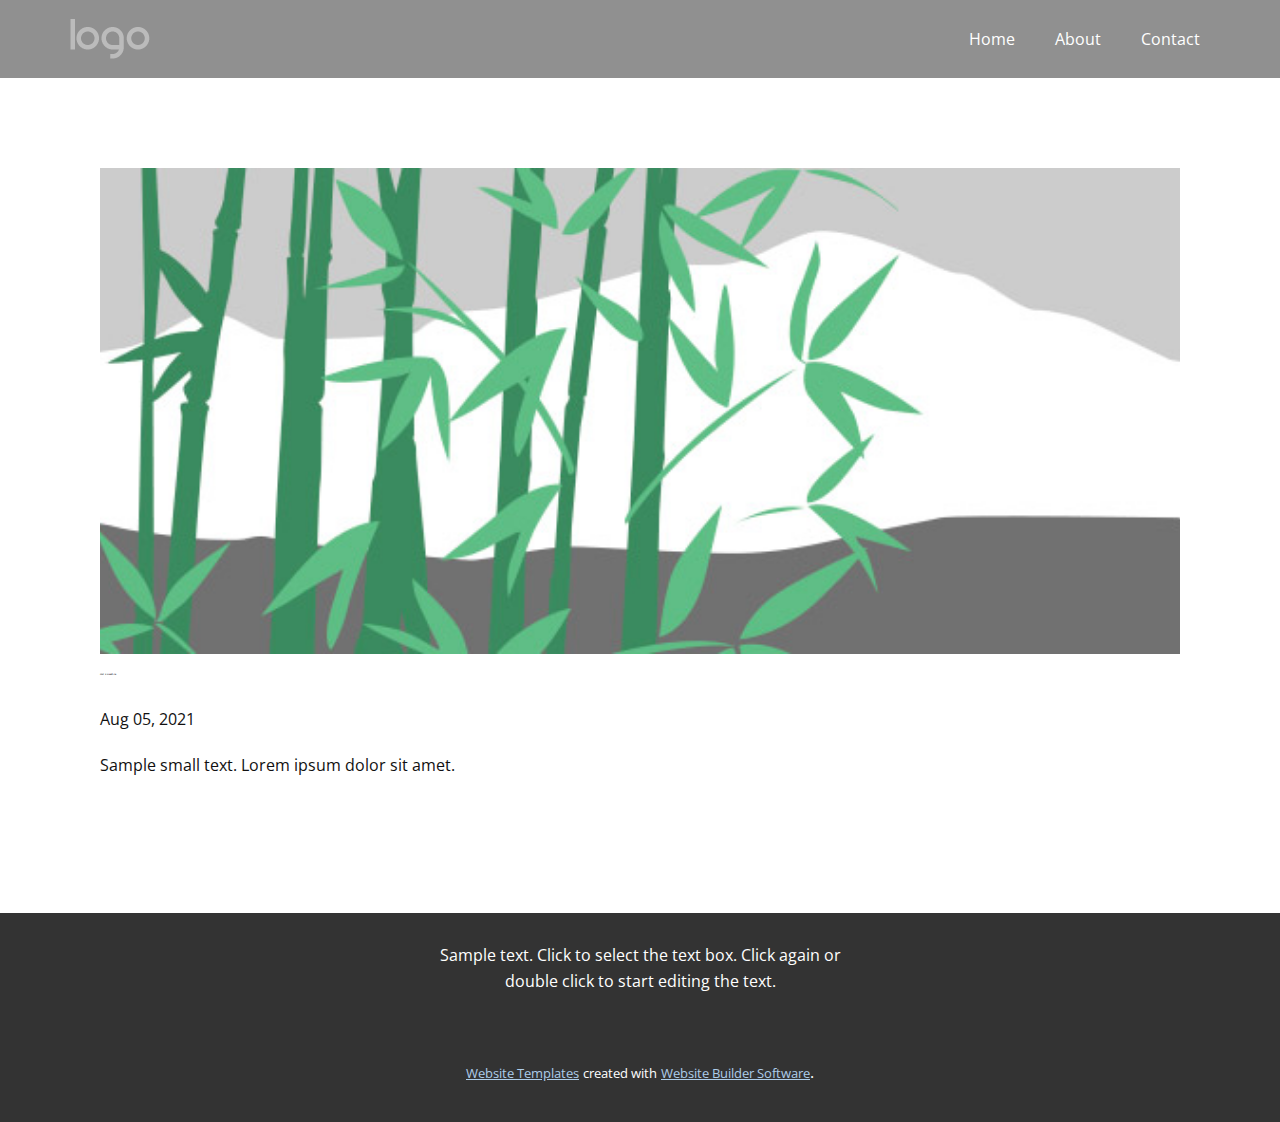
<file: blog/post-1.html>
<!doctype html>
<html style="font-size: 16px;"><head>
    <meta name="viewport" content="width=device-width, initial-scale=1.0">
    <meta charset="utf-8">
    <meta name="keywords" content="Post 1 Headline">
    <meta name="description" content="">
    <meta name="page_type" content="np-template-header-footer-from-plugin">
    <title>Post 2 Headline</title>
    <link rel="stylesheet" href="../nicepage.css" media="screen">
<link rel="stylesheet" href="../Post-Template.css" media="screen">
    <script class="u-script" type="text/javascript" src="../jquery.js" defer=""></script>
    <script class="u-script" type="text/javascript" src="../nicepage.js" defer=""></script>
    <meta name="generator" content="Nicepage 3.22.0, nicepage.com">
    <link id="u-theme-google-font" rel="stylesheet" href="https://fonts.googleapis.com/css?family=Roboto:100,100i,300,300i,400,400i,500,500i,700,700i,900,900i|Open+Sans:300,300i,400,400i,600,600i,700,700i,800,800i">
    
    
    <script type="application/ld+json">{
		"@context": "http://schema.org",
		"@type": "Organization",
		"name": "karan",
		"logo": "images/default-logo.png"
}</script>
    <meta name="theme-color" content="#478ac9">
  </head>
  <body class="u-body"><header class="u-align-center-xs u-clearfix u-custom-color-1 u-header u-header" id="sec-3ee1" data-animation-name="" data-animation-duration="0" data-animation-delay="0" data-animation-direction=""><div class="u-clearfix u-sheet u-sheet-1">
        <a href="https://nicepage.com" class="u-image u-logo u-image-1" data-image-width="80" data-image-height="40">
          <img src="../images/default-logo.png" class="u-logo-image u-logo-image-1">
        </a>
        <nav class="u-align-left u-menu u-menu-dropdown u-nav-spacing-25 u-offcanvas u-menu-1">
          <div class="menu-collapse" style="font-size: 1rem; letter-spacing: 0px; font-weight: 400;">
            <a class="u-button-style u-custom-active-border-color u-custom-border u-custom-border-color u-custom-borders u-custom-hover-border-color u-custom-left-right-menu-spacing u-custom-padding-bottom u-custom-text-active-color u-custom-text-color u-custom-text-hover-color u-custom-top-bottom-menu-spacing u-nav-link" href="#" style="padding: 2px 0px; font-size: calc(1em + 4px);">
              <svg class="u-svg-link" preserveAspectRatio="xMidYMin slice" viewBox="0 0 302 302" style=""><use xmlns:xlink="http://www.w3.org/1999/xlink" xlink:href="#svg-7b92"></use></svg>
              <svg xmlns="http://www.w3.org/2000/svg" xmlns:xlink="http://www.w3.org/1999/xlink" version="1.1" id="svg-7b92" x="0px" y="0px" viewBox="0 0 302 302" style="enable-background:new 0 0 302 302;" xml:space="preserve" class="u-svg-content"><g><rect y="36" width="302" height="30"></rect><rect y="236" width="302" height="30"></rect><rect y="136" width="302" height="30"></rect>
</g><g></g><g></g><g></g><g></g><g></g><g></g><g></g><g></g><g></g><g></g><g></g><g></g><g></g><g></g><g></g></svg>
            </a>
          </div>
          <div class="u-custom-menu u-nav-container">
            <ul class="u-custom-font u-nav u-spacing-20 u-text-font u-unstyled u-nav-1"><li class="u-nav-item"><a class="u-border-active-palette-1-base u-border-hover-palette-1-base u-button-style u-nav-link u-text-active-custom-color-2 u-text-body-alt-color u-text-hover-custom-color-3" href="../Home.html" style="padding: 10px;">Home</a>
</li><li class="u-nav-item"><a class="u-border-active-palette-1-base u-border-hover-palette-1-base u-button-style u-nav-link u-text-active-custom-color-2 u-text-body-alt-color u-text-hover-custom-color-3" href="../About.html" style="padding: 10px;">About</a>
</li><li class="u-nav-item"><a class="u-border-active-palette-1-base u-border-hover-palette-1-base u-button-style u-nav-link u-text-active-custom-color-2 u-text-body-alt-color u-text-hover-custom-color-3" href="../Contact.html" style="padding: 10px;">Contact</a>
</li></ul>
          </div>
          <div class="u-custom-menu u-nav-container-collapse">
            <div class="u-align-center u-black u-container-style u-inner-container-layout u-opacity u-opacity-95 u-sidenav">
              <div class="u-sidenav-overflow">
                <div class="u-menu-close"></div>
                <ul class="u-align-center u-nav u-popupmenu-items u-unstyled u-nav-2"><li class="u-nav-item"><a class="u-button-style u-nav-link" href="../Home.html" style="padding: 10px;">Home</a>
</li><li class="u-nav-item"><a class="u-button-style u-nav-link" href="../About.html" style="padding: 10px;">About</a>
</li><li class="u-nav-item"><a class="u-button-style u-nav-link" href="../Contact.html" style="padding: 10px;">Contact</a>
</li></ul>
              </div>
            </div>
            <div class="u-black u-menu-overlay u-opacity u-opacity-70"></div>
          </div>
        </nav>
      </div></header>
    <section class="u-align-center u-clearfix u-section-1" id="sec-23f5">
      <div class="u-clearfix u-sheet u-valign-middle-md u-valign-middle-sm u-valign-middle-xs u-sheet-1"><!--post_details--><!--post_details_options_json--><!--{"source":""}--><!--/post_details_options_json--><!--blog_post-->
        <div class="u-container-style u-expanded-width u-post-details u-post-details-1">
          <div class="u-container-layout u-valign-middle u-container-layout-1"><!--blog_post_image-->
            <img alt="" class="u-blog-control u-expanded-width u-image u-image-default u-image-1" src="[data-uri]"><!--/blog_post_image--><!--blog_post_header-->
            <h2 class="u-blog-control u-text u-text-1">Post 2 Headline</h2><!--/blog_post_header--><!--blog_post_metadata-->
            <div class="u-blog-control u-metadata u-metadata-1"><!--blog_post_metadata_date-->
              <span class="u-meta-date u-meta-icon">Aug 05, 2021</span><!--/blog_post_metadata_date--><!--blog_post_metadata_category-->
              <!--/blog_post_metadata_category--><!--blog_post_metadata_comments-->
              <!--/blog_post_metadata_comments-->
            </div><!--/blog_post_metadata--><!--blog_post_content-->
            <div class="u-align-justify u-blog-control u-post-content u-text u-text-2 fr-view">
  Sample small text. Lorem ipsum dolor sit amet.
  </div><!--/blog_post_content-->
          </div>
        </div><!--/blog_post--><!--/post_details-->
      </div>
    </section>
    
    
    <footer class="u-align-center u-clearfix u-footer u-grey-80 u-footer" id="sec-408c"><div class="u-clearfix u-sheet u-sheet-1">
        <p class="u-text u-text-1">Sample text. Click to select the text box. Click again or double click to start editing the text.</p>
      </div></footer>
    <section class="u-backlink u-clearfix u-grey-80">
      <a class="u-link" href="https://nicepage.com/website-templates" target="_blank">
        <span>Website Templates</span>
      </a>
      <p class="u-text">
        <span>created with</span>
      </p>
      <a class="u-link" href="https://nicepage.com/" target="_blank">
        <span>Website Builder Software</span>
      </a>. 
    </section>
  
</body></html>
</file>
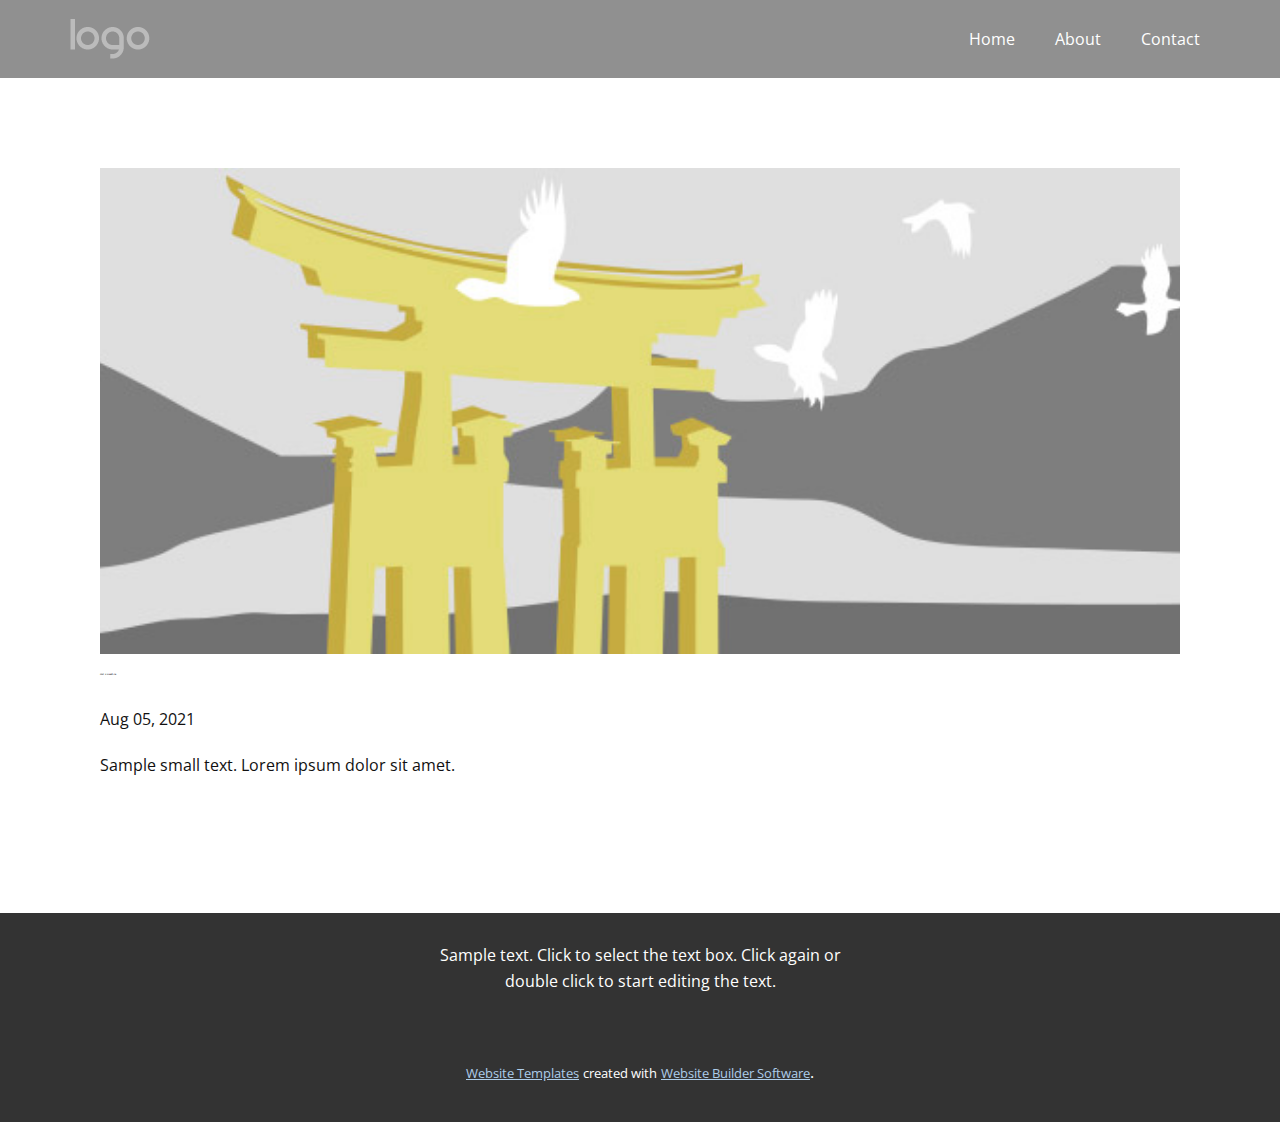
<file: blog/post-2.html>
<!doctype html>
<html style="font-size: 16px;"><head>
    <meta name="viewport" content="width=device-width, initial-scale=1.0">
    <meta charset="utf-8">
    <meta name="keywords" content="Post 1 Headline">
    <meta name="description" content="">
    <meta name="page_type" content="np-template-header-footer-from-plugin">
    <title>Post 3 Headline</title>
    <link rel="stylesheet" href="../nicepage.css" media="screen">
<link rel="stylesheet" href="../Post-Template.css" media="screen">
    <script class="u-script" type="text/javascript" src="../jquery.js" defer=""></script>
    <script class="u-script" type="text/javascript" src="../nicepage.js" defer=""></script>
    <meta name="generator" content="Nicepage 3.22.0, nicepage.com">
    <link id="u-theme-google-font" rel="stylesheet" href="https://fonts.googleapis.com/css?family=Roboto:100,100i,300,300i,400,400i,500,500i,700,700i,900,900i|Open+Sans:300,300i,400,400i,600,600i,700,700i,800,800i">
    
    
    <script type="application/ld+json">{
		"@context": "http://schema.org",
		"@type": "Organization",
		"name": "karan",
		"logo": "images/default-logo.png"
}</script>
    <meta name="theme-color" content="#478ac9">
  </head>
  <body class="u-body"><header class="u-align-center-xs u-clearfix u-custom-color-1 u-header u-header" id="sec-3ee1" data-animation-name="" data-animation-duration="0" data-animation-delay="0" data-animation-direction=""><div class="u-clearfix u-sheet u-sheet-1">
        <a href="https://nicepage.com" class="u-image u-logo u-image-1" data-image-width="80" data-image-height="40">
          <img src="../images/default-logo.png" class="u-logo-image u-logo-image-1">
        </a>
        <nav class="u-align-left u-menu u-menu-dropdown u-nav-spacing-25 u-offcanvas u-menu-1">
          <div class="menu-collapse" style="font-size: 1rem; letter-spacing: 0px; font-weight: 400;">
            <a class="u-button-style u-custom-active-border-color u-custom-border u-custom-border-color u-custom-borders u-custom-hover-border-color u-custom-left-right-menu-spacing u-custom-padding-bottom u-custom-text-active-color u-custom-text-color u-custom-text-hover-color u-custom-top-bottom-menu-spacing u-nav-link" href="#" style="padding: 2px 0px; font-size: calc(1em + 4px);">
              <svg class="u-svg-link" preserveAspectRatio="xMidYMin slice" viewBox="0 0 302 302" style=""><use xmlns:xlink="http://www.w3.org/1999/xlink" xlink:href="#svg-7b92"></use></svg>
              <svg xmlns="http://www.w3.org/2000/svg" xmlns:xlink="http://www.w3.org/1999/xlink" version="1.1" id="svg-7b92" x="0px" y="0px" viewBox="0 0 302 302" style="enable-background:new 0 0 302 302;" xml:space="preserve" class="u-svg-content"><g><rect y="36" width="302" height="30"></rect><rect y="236" width="302" height="30"></rect><rect y="136" width="302" height="30"></rect>
</g><g></g><g></g><g></g><g></g><g></g><g></g><g></g><g></g><g></g><g></g><g></g><g></g><g></g><g></g><g></g></svg>
            </a>
          </div>
          <div class="u-custom-menu u-nav-container">
            <ul class="u-custom-font u-nav u-spacing-20 u-text-font u-unstyled u-nav-1"><li class="u-nav-item"><a class="u-border-active-palette-1-base u-border-hover-palette-1-base u-button-style u-nav-link u-text-active-custom-color-2 u-text-body-alt-color u-text-hover-custom-color-3" href="../Home.html" style="padding: 10px;">Home</a>
</li><li class="u-nav-item"><a class="u-border-active-palette-1-base u-border-hover-palette-1-base u-button-style u-nav-link u-text-active-custom-color-2 u-text-body-alt-color u-text-hover-custom-color-3" href="../About.html" style="padding: 10px;">About</a>
</li><li class="u-nav-item"><a class="u-border-active-palette-1-base u-border-hover-palette-1-base u-button-style u-nav-link u-text-active-custom-color-2 u-text-body-alt-color u-text-hover-custom-color-3" href="../Contact.html" style="padding: 10px;">Contact</a>
</li></ul>
          </div>
          <div class="u-custom-menu u-nav-container-collapse">
            <div class="u-align-center u-black u-container-style u-inner-container-layout u-opacity u-opacity-95 u-sidenav">
              <div class="u-sidenav-overflow">
                <div class="u-menu-close"></div>
                <ul class="u-align-center u-nav u-popupmenu-items u-unstyled u-nav-2"><li class="u-nav-item"><a class="u-button-style u-nav-link" href="../Home.html" style="padding: 10px;">Home</a>
</li><li class="u-nav-item"><a class="u-button-style u-nav-link" href="../About.html" style="padding: 10px;">About</a>
</li><li class="u-nav-item"><a class="u-button-style u-nav-link" href="../Contact.html" style="padding: 10px;">Contact</a>
</li></ul>
              </div>
            </div>
            <div class="u-black u-menu-overlay u-opacity u-opacity-70"></div>
          </div>
        </nav>
      </div></header>
    <section class="u-align-center u-clearfix u-section-1" id="sec-23f5">
      <div class="u-clearfix u-sheet u-valign-middle-md u-valign-middle-sm u-valign-middle-xs u-sheet-1"><!--post_details--><!--post_details_options_json--><!--{"source":""}--><!--/post_details_options_json--><!--blog_post-->
        <div class="u-container-style u-expanded-width u-post-details u-post-details-1">
          <div class="u-container-layout u-valign-middle u-container-layout-1"><!--blog_post_image-->
            <img alt="" class="u-blog-control u-expanded-width u-image u-image-default u-image-1" src="[data-uri]"><!--/blog_post_image--><!--blog_post_header-->
            <h2 class="u-blog-control u-text u-text-1">Post 3 Headline</h2><!--/blog_post_header--><!--blog_post_metadata-->
            <div class="u-blog-control u-metadata u-metadata-1"><!--blog_post_metadata_date-->
              <span class="u-meta-date u-meta-icon">Aug 05, 2021</span><!--/blog_post_metadata_date--><!--blog_post_metadata_category-->
              <!--/blog_post_metadata_category--><!--blog_post_metadata_comments-->
              <!--/blog_post_metadata_comments-->
            </div><!--/blog_post_metadata--><!--blog_post_content-->
            <div class="u-align-justify u-blog-control u-post-content u-text u-text-2 fr-view">
  Sample small text. Lorem ipsum dolor sit amet.
  </div><!--/blog_post_content-->
          </div>
        </div><!--/blog_post--><!--/post_details-->
      </div>
    </section>
    
    
    <footer class="u-align-center u-clearfix u-footer u-grey-80 u-footer" id="sec-408c"><div class="u-clearfix u-sheet u-sheet-1">
        <p class="u-text u-text-1">Sample text. Click to select the text box. Click again or double click to start editing the text.</p>
      </div></footer>
    <section class="u-backlink u-clearfix u-grey-80">
      <a class="u-link" href="https://nicepage.com/website-templates" target="_blank">
        <span>Website Templates</span>
      </a>
      <p class="u-text">
        <span>created with</span>
      </p>
      <a class="u-link" href="https://nicepage.com/" target="_blank">
        <span>Website Builder Software</span>
      </a>. 
    </section>
  
</body></html>
</file>
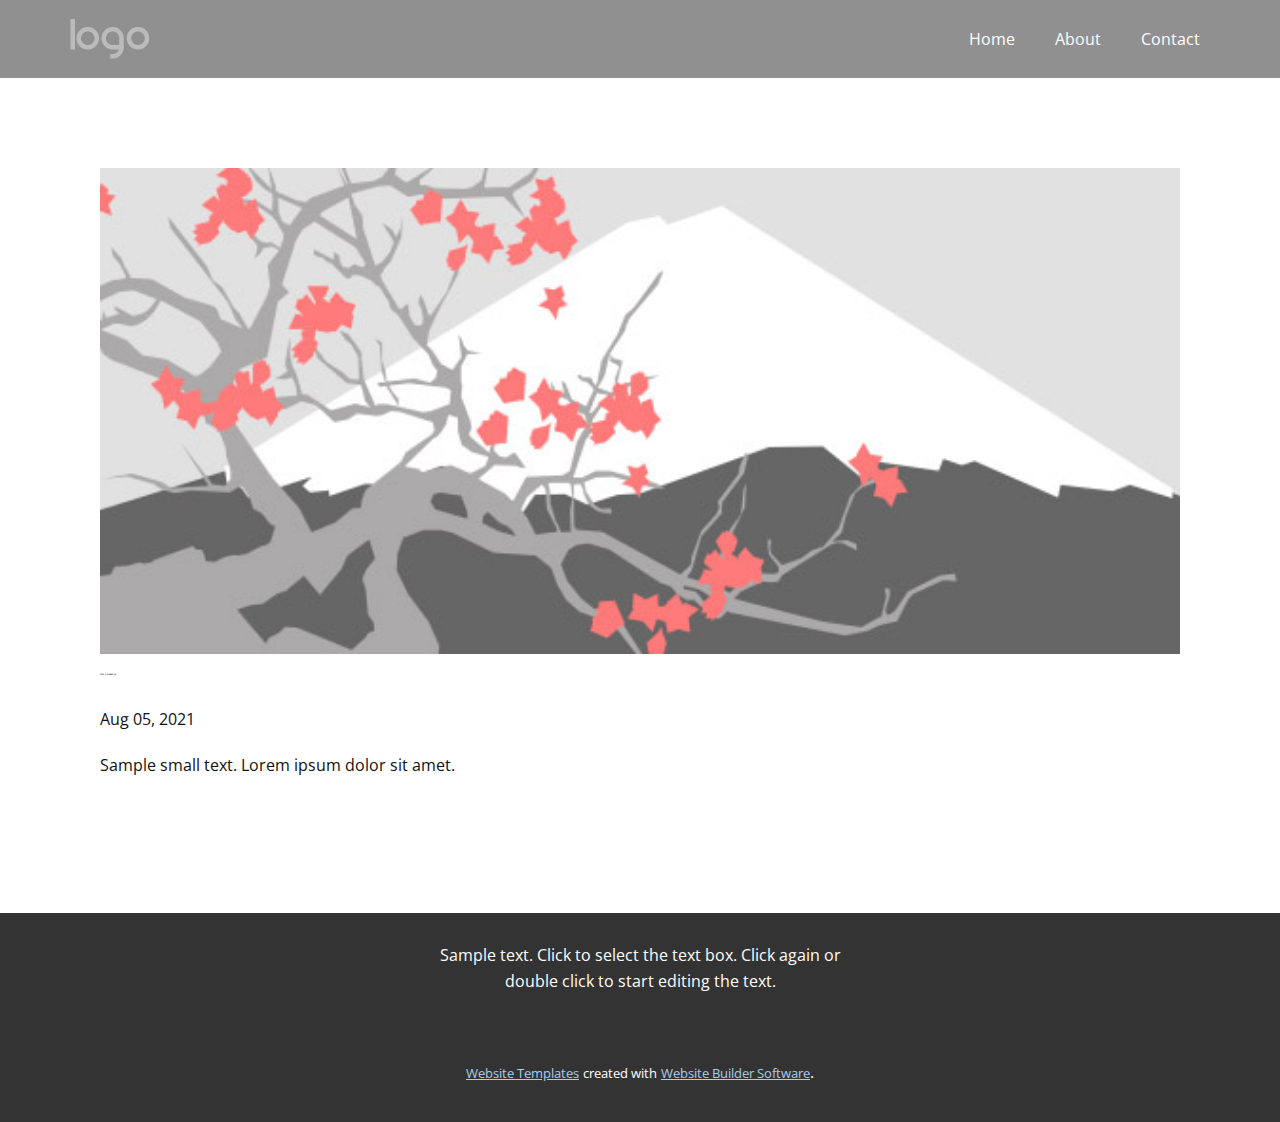
<file: blog/post-3.html>
<!doctype html>
<html style="font-size: 16px;"><head>
    <meta name="viewport" content="width=device-width, initial-scale=1.0">
    <meta charset="utf-8">
    <meta name="keywords" content="Post 1 Headline">
    <meta name="description" content="">
    <meta name="page_type" content="np-template-header-footer-from-plugin">
    <title>Post 4 Headline</title>
    <link rel="stylesheet" href="../nicepage.css" media="screen">
<link rel="stylesheet" href="../Post-Template.css" media="screen">
    <script class="u-script" type="text/javascript" src="../jquery.js" defer=""></script>
    <script class="u-script" type="text/javascript" src="../nicepage.js" defer=""></script>
    <meta name="generator" content="Nicepage 3.22.0, nicepage.com">
    <link id="u-theme-google-font" rel="stylesheet" href="https://fonts.googleapis.com/css?family=Roboto:100,100i,300,300i,400,400i,500,500i,700,700i,900,900i|Open+Sans:300,300i,400,400i,600,600i,700,700i,800,800i">
    
    
    <script type="application/ld+json">{
		"@context": "http://schema.org",
		"@type": "Organization",
		"name": "karan",
		"logo": "images/default-logo.png"
}</script>
    <meta name="theme-color" content="#478ac9">
  </head>
  <body class="u-body"><header class="u-align-center-xs u-clearfix u-custom-color-1 u-header u-header" id="sec-3ee1" data-animation-name="" data-animation-duration="0" data-animation-delay="0" data-animation-direction=""><div class="u-clearfix u-sheet u-sheet-1">
        <a href="https://nicepage.com" class="u-image u-logo u-image-1" data-image-width="80" data-image-height="40">
          <img src="../images/default-logo.png" class="u-logo-image u-logo-image-1">
        </a>
        <nav class="u-align-left u-menu u-menu-dropdown u-nav-spacing-25 u-offcanvas u-menu-1">
          <div class="menu-collapse" style="font-size: 1rem; letter-spacing: 0px; font-weight: 400;">
            <a class="u-button-style u-custom-active-border-color u-custom-border u-custom-border-color u-custom-borders u-custom-hover-border-color u-custom-left-right-menu-spacing u-custom-padding-bottom u-custom-text-active-color u-custom-text-color u-custom-text-hover-color u-custom-top-bottom-menu-spacing u-nav-link" href="#" style="padding: 2px 0px; font-size: calc(1em + 4px);">
              <svg class="u-svg-link" preserveAspectRatio="xMidYMin slice" viewBox="0 0 302 302" style=""><use xmlns:xlink="http://www.w3.org/1999/xlink" xlink:href="#svg-7b92"></use></svg>
              <svg xmlns="http://www.w3.org/2000/svg" xmlns:xlink="http://www.w3.org/1999/xlink" version="1.1" id="svg-7b92" x="0px" y="0px" viewBox="0 0 302 302" style="enable-background:new 0 0 302 302;" xml:space="preserve" class="u-svg-content"><g><rect y="36" width="302" height="30"></rect><rect y="236" width="302" height="30"></rect><rect y="136" width="302" height="30"></rect>
</g><g></g><g></g><g></g><g></g><g></g><g></g><g></g><g></g><g></g><g></g><g></g><g></g><g></g><g></g><g></g></svg>
            </a>
          </div>
          <div class="u-custom-menu u-nav-container">
            <ul class="u-custom-font u-nav u-spacing-20 u-text-font u-unstyled u-nav-1"><li class="u-nav-item"><a class="u-border-active-palette-1-base u-border-hover-palette-1-base u-button-style u-nav-link u-text-active-custom-color-2 u-text-body-alt-color u-text-hover-custom-color-3" href="../Home.html" style="padding: 10px;">Home</a>
</li><li class="u-nav-item"><a class="u-border-active-palette-1-base u-border-hover-palette-1-base u-button-style u-nav-link u-text-active-custom-color-2 u-text-body-alt-color u-text-hover-custom-color-3" href="../About.html" style="padding: 10px;">About</a>
</li><li class="u-nav-item"><a class="u-border-active-palette-1-base u-border-hover-palette-1-base u-button-style u-nav-link u-text-active-custom-color-2 u-text-body-alt-color u-text-hover-custom-color-3" href="../Contact.html" style="padding: 10px;">Contact</a>
</li></ul>
          </div>
          <div class="u-custom-menu u-nav-container-collapse">
            <div class="u-align-center u-black u-container-style u-inner-container-layout u-opacity u-opacity-95 u-sidenav">
              <div class="u-sidenav-overflow">
                <div class="u-menu-close"></div>
                <ul class="u-align-center u-nav u-popupmenu-items u-unstyled u-nav-2"><li class="u-nav-item"><a class="u-button-style u-nav-link" href="../Home.html" style="padding: 10px;">Home</a>
</li><li class="u-nav-item"><a class="u-button-style u-nav-link" href="../About.html" style="padding: 10px;">About</a>
</li><li class="u-nav-item"><a class="u-button-style u-nav-link" href="../Contact.html" style="padding: 10px;">Contact</a>
</li></ul>
              </div>
            </div>
            <div class="u-black u-menu-overlay u-opacity u-opacity-70"></div>
          </div>
        </nav>
      </div></header>
    <section class="u-align-center u-clearfix u-section-1" id="sec-23f5">
      <div class="u-clearfix u-sheet u-valign-middle-md u-valign-middle-sm u-valign-middle-xs u-sheet-1"><!--post_details--><!--post_details_options_json--><!--{"source":""}--><!--/post_details_options_json--><!--blog_post-->
        <div class="u-container-style u-expanded-width u-post-details u-post-details-1">
          <div class="u-container-layout u-valign-middle u-container-layout-1"><!--blog_post_image-->
            <img alt="" class="u-blog-control u-expanded-width u-image u-image-default u-image-1" src="[data-uri]"><!--/blog_post_image--><!--blog_post_header-->
            <h2 class="u-blog-control u-text u-text-1">Post 4 Headline</h2><!--/blog_post_header--><!--blog_post_metadata-->
            <div class="u-blog-control u-metadata u-metadata-1"><!--blog_post_metadata_date-->
              <span class="u-meta-date u-meta-icon">Aug 05, 2021</span><!--/blog_post_metadata_date--><!--blog_post_metadata_category-->
              <!--/blog_post_metadata_category--><!--blog_post_metadata_comments-->
              <!--/blog_post_metadata_comments-->
            </div><!--/blog_post_metadata--><!--blog_post_content-->
            <div class="u-align-justify u-blog-control u-post-content u-text u-text-2 fr-view">
  Sample small text. Lorem ipsum dolor sit amet.
  </div><!--/blog_post_content-->
          </div>
        </div><!--/blog_post--><!--/post_details-->
      </div>
    </section>
    
    
    <footer class="u-align-center u-clearfix u-footer u-grey-80 u-footer" id="sec-408c"><div class="u-clearfix u-sheet u-sheet-1">
        <p class="u-text u-text-1">Sample text. Click to select the text box. Click again or double click to start editing the text.</p>
      </div></footer>
    <section class="u-backlink u-clearfix u-grey-80">
      <a class="u-link" href="https://nicepage.com/website-templates" target="_blank">
        <span>Website Templates</span>
      </a>
      <p class="u-text">
        <span>created with</span>
      </p>
      <a class="u-link" href="https://nicepage.com/" target="_blank">
        <span>Website Builder Software</span>
      </a>. 
    </section>
  
</body></html>
</file>
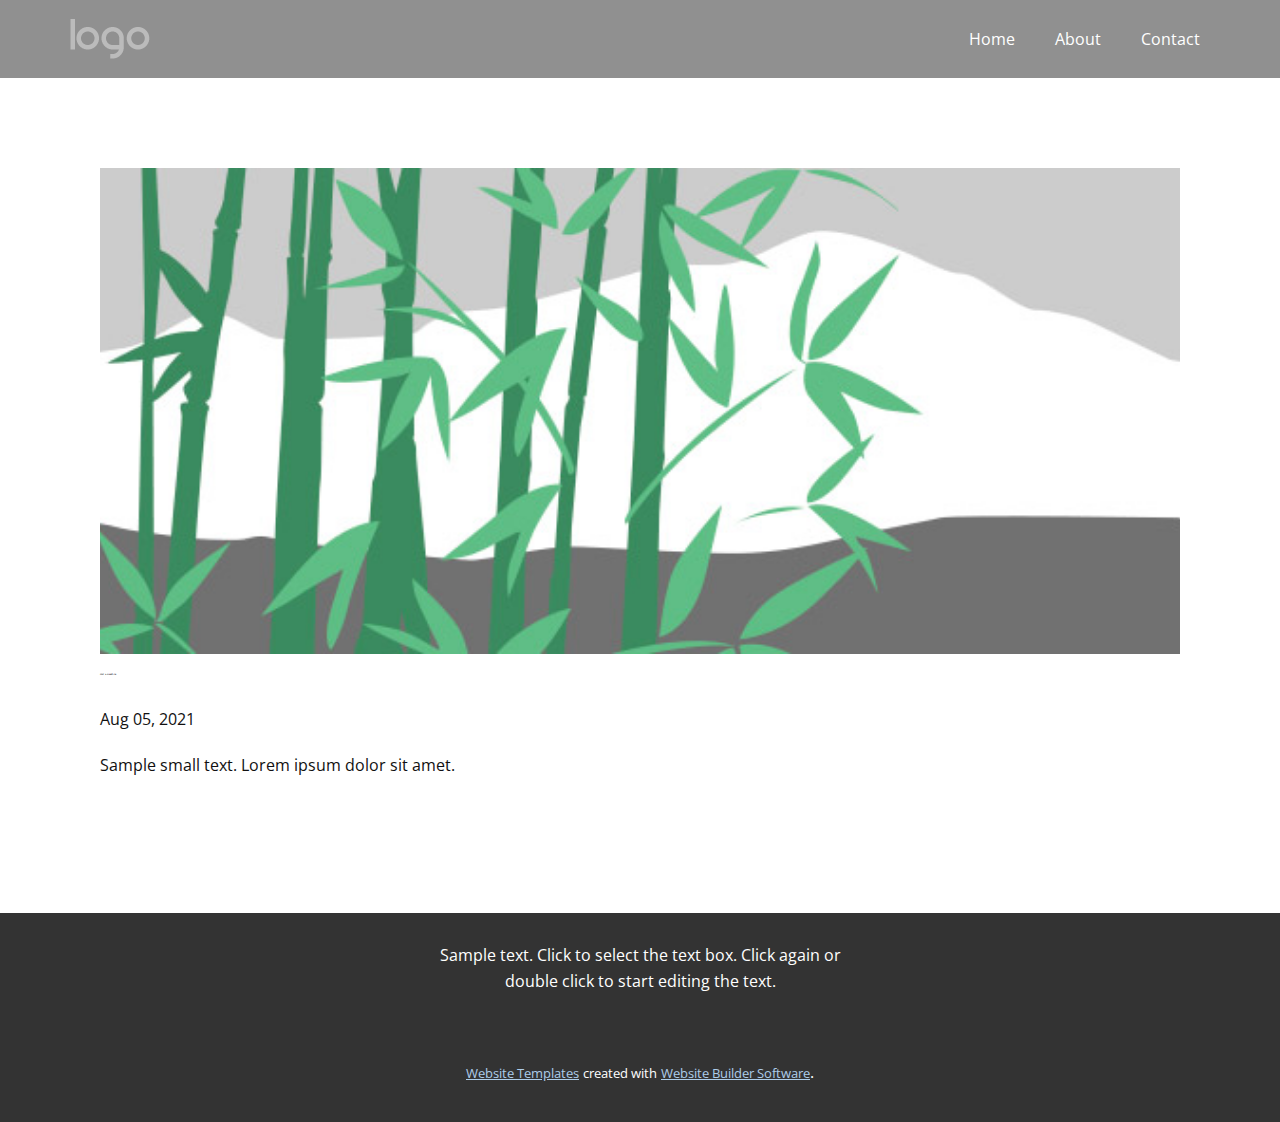
<file: blog/post-4.html>
<!doctype html>
<html style="font-size: 16px;"><head>
    <meta name="viewport" content="width=device-width, initial-scale=1.0">
    <meta charset="utf-8">
    <meta name="keywords" content="Post 1 Headline">
    <meta name="description" content="">
    <meta name="page_type" content="np-template-header-footer-from-plugin">
    <title>Post 5 Headline</title>
    <link rel="stylesheet" href="../nicepage.css" media="screen">
<link rel="stylesheet" href="../Post-Template.css" media="screen">
    <script class="u-script" type="text/javascript" src="../jquery.js" defer=""></script>
    <script class="u-script" type="text/javascript" src="../nicepage.js" defer=""></script>
    <meta name="generator" content="Nicepage 3.22.0, nicepage.com">
    <link id="u-theme-google-font" rel="stylesheet" href="https://fonts.googleapis.com/css?family=Roboto:100,100i,300,300i,400,400i,500,500i,700,700i,900,900i|Open+Sans:300,300i,400,400i,600,600i,700,700i,800,800i">
    
    
    <script type="application/ld+json">{
		"@context": "http://schema.org",
		"@type": "Organization",
		"name": "karan",
		"logo": "images/default-logo.png"
}</script>
    <meta name="theme-color" content="#478ac9">
  </head>
  <body class="u-body"><header class="u-align-center-xs u-clearfix u-custom-color-1 u-header u-header" id="sec-3ee1" data-animation-name="" data-animation-duration="0" data-animation-delay="0" data-animation-direction=""><div class="u-clearfix u-sheet u-sheet-1">
        <a href="https://nicepage.com" class="u-image u-logo u-image-1" data-image-width="80" data-image-height="40">
          <img src="../images/default-logo.png" class="u-logo-image u-logo-image-1">
        </a>
        <nav class="u-align-left u-menu u-menu-dropdown u-nav-spacing-25 u-offcanvas u-menu-1">
          <div class="menu-collapse" style="font-size: 1rem; letter-spacing: 0px; font-weight: 400;">
            <a class="u-button-style u-custom-active-border-color u-custom-border u-custom-border-color u-custom-borders u-custom-hover-border-color u-custom-left-right-menu-spacing u-custom-padding-bottom u-custom-text-active-color u-custom-text-color u-custom-text-hover-color u-custom-top-bottom-menu-spacing u-nav-link" href="#" style="padding: 2px 0px; font-size: calc(1em + 4px);">
              <svg class="u-svg-link" preserveAspectRatio="xMidYMin slice" viewBox="0 0 302 302" style=""><use xmlns:xlink="http://www.w3.org/1999/xlink" xlink:href="#svg-7b92"></use></svg>
              <svg xmlns="http://www.w3.org/2000/svg" xmlns:xlink="http://www.w3.org/1999/xlink" version="1.1" id="svg-7b92" x="0px" y="0px" viewBox="0 0 302 302" style="enable-background:new 0 0 302 302;" xml:space="preserve" class="u-svg-content"><g><rect y="36" width="302" height="30"></rect><rect y="236" width="302" height="30"></rect><rect y="136" width="302" height="30"></rect>
</g><g></g><g></g><g></g><g></g><g></g><g></g><g></g><g></g><g></g><g></g><g></g><g></g><g></g><g></g><g></g></svg>
            </a>
          </div>
          <div class="u-custom-menu u-nav-container">
            <ul class="u-custom-font u-nav u-spacing-20 u-text-font u-unstyled u-nav-1"><li class="u-nav-item"><a class="u-border-active-palette-1-base u-border-hover-palette-1-base u-button-style u-nav-link u-text-active-custom-color-2 u-text-body-alt-color u-text-hover-custom-color-3" href="../Home.html" style="padding: 10px;">Home</a>
</li><li class="u-nav-item"><a class="u-border-active-palette-1-base u-border-hover-palette-1-base u-button-style u-nav-link u-text-active-custom-color-2 u-text-body-alt-color u-text-hover-custom-color-3" href="../About.html" style="padding: 10px;">About</a>
</li><li class="u-nav-item"><a class="u-border-active-palette-1-base u-border-hover-palette-1-base u-button-style u-nav-link u-text-active-custom-color-2 u-text-body-alt-color u-text-hover-custom-color-3" href="../Contact.html" style="padding: 10px;">Contact</a>
</li></ul>
          </div>
          <div class="u-custom-menu u-nav-container-collapse">
            <div class="u-align-center u-black u-container-style u-inner-container-layout u-opacity u-opacity-95 u-sidenav">
              <div class="u-sidenav-overflow">
                <div class="u-menu-close"></div>
                <ul class="u-align-center u-nav u-popupmenu-items u-unstyled u-nav-2"><li class="u-nav-item"><a class="u-button-style u-nav-link" href="../Home.html" style="padding: 10px;">Home</a>
</li><li class="u-nav-item"><a class="u-button-style u-nav-link" href="../About.html" style="padding: 10px;">About</a>
</li><li class="u-nav-item"><a class="u-button-style u-nav-link" href="../Contact.html" style="padding: 10px;">Contact</a>
</li></ul>
              </div>
            </div>
            <div class="u-black u-menu-overlay u-opacity u-opacity-70"></div>
          </div>
        </nav>
      </div></header>
    <section class="u-align-center u-clearfix u-section-1" id="sec-23f5">
      <div class="u-clearfix u-sheet u-valign-middle-md u-valign-middle-sm u-valign-middle-xs u-sheet-1"><!--post_details--><!--post_details_options_json--><!--{"source":""}--><!--/post_details_options_json--><!--blog_post-->
        <div class="u-container-style u-expanded-width u-post-details u-post-details-1">
          <div class="u-container-layout u-valign-middle u-container-layout-1"><!--blog_post_image-->
            <img alt="" class="u-blog-control u-expanded-width u-image u-image-default u-image-1" src="[data-uri]"><!--/blog_post_image--><!--blog_post_header-->
            <h2 class="u-blog-control u-text u-text-1">Post 5 Headline</h2><!--/blog_post_header--><!--blog_post_metadata-->
            <div class="u-blog-control u-metadata u-metadata-1"><!--blog_post_metadata_date-->
              <span class="u-meta-date u-meta-icon">Aug 05, 2021</span><!--/blog_post_metadata_date--><!--blog_post_metadata_category-->
              <!--/blog_post_metadata_category--><!--blog_post_metadata_comments-->
              <!--/blog_post_metadata_comments-->
            </div><!--/blog_post_metadata--><!--blog_post_content-->
            <div class="u-align-justify u-blog-control u-post-content u-text u-text-2 fr-view">
  Sample small text. Lorem ipsum dolor sit amet.
  </div><!--/blog_post_content-->
          </div>
        </div><!--/blog_post--><!--/post_details-->
      </div>
    </section>
    
    
    <footer class="u-align-center u-clearfix u-footer u-grey-80 u-footer" id="sec-408c"><div class="u-clearfix u-sheet u-sheet-1">
        <p class="u-text u-text-1">Sample text. Click to select the text box. Click again or double click to start editing the text.</p>
      </div></footer>
    <section class="u-backlink u-clearfix u-grey-80">
      <a class="u-link" href="https://nicepage.com/website-templates" target="_blank">
        <span>Website Templates</span>
      </a>
      <p class="u-text">
        <span>created with</span>
      </p>
      <a class="u-link" href="https://nicepage.com/" target="_blank">
        <span>Website Builder Software</span>
      </a>. 
    </section>
  
</body></html>
</file>
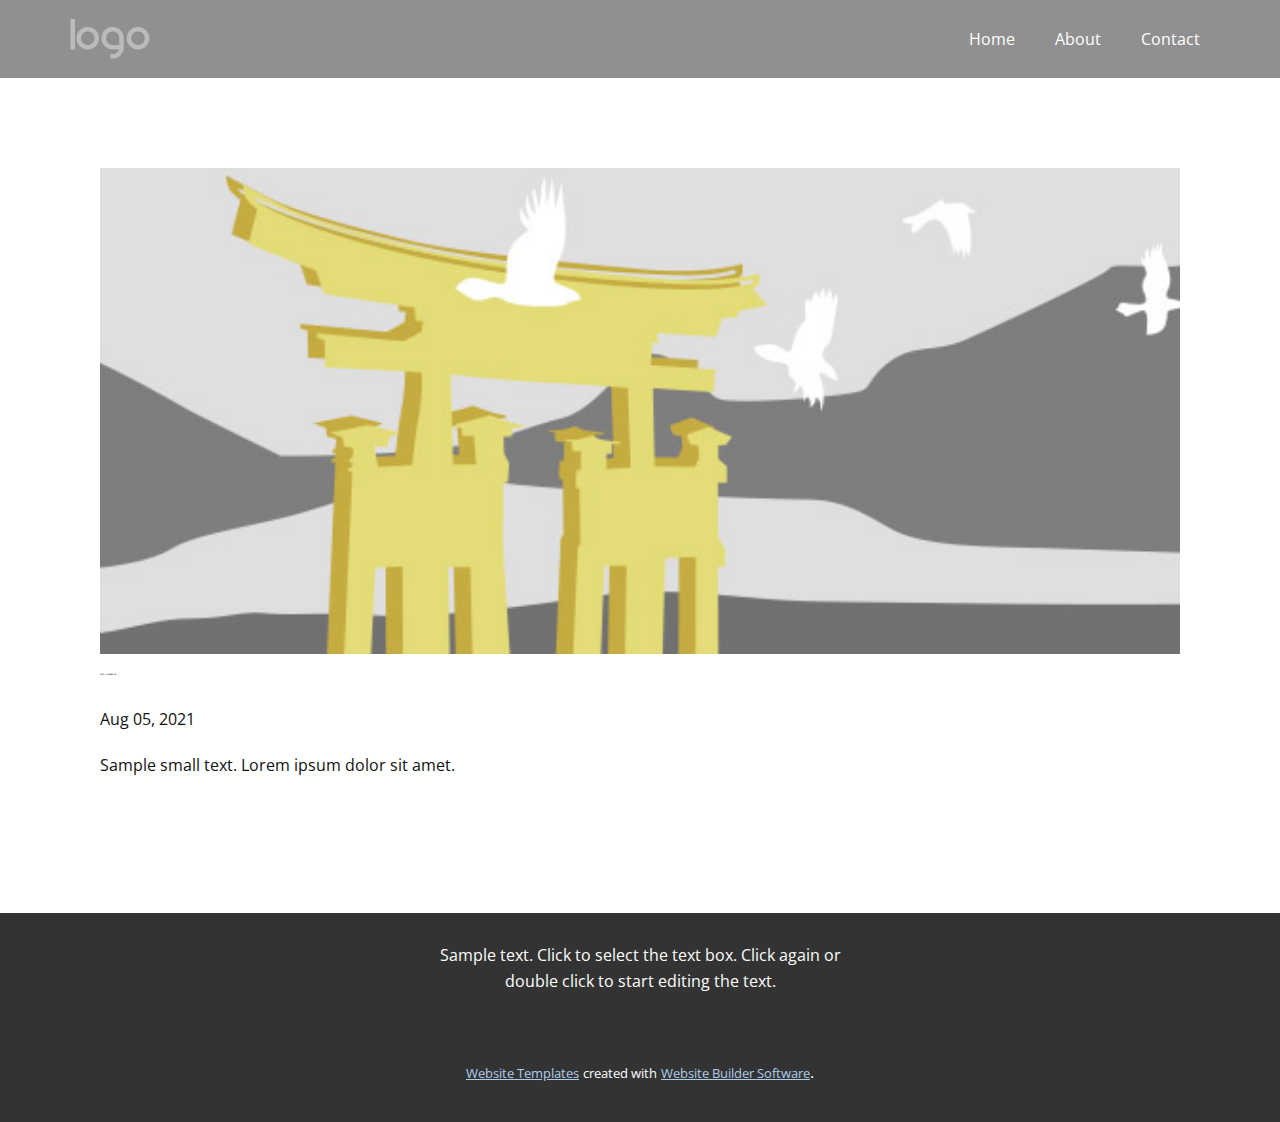
<file: blog/post-5.html>
<!doctype html>
<html style="font-size: 16px;"><head>
    <meta name="viewport" content="width=device-width, initial-scale=1.0">
    <meta charset="utf-8">
    <meta name="keywords" content="Post 1 Headline">
    <meta name="description" content="">
    <meta name="page_type" content="np-template-header-footer-from-plugin">
    <title>Post 6 Headline</title>
    <link rel="stylesheet" href="../nicepage.css" media="screen">
<link rel="stylesheet" href="../Post-Template.css" media="screen">
    <script class="u-script" type="text/javascript" src="../jquery.js" defer=""></script>
    <script class="u-script" type="text/javascript" src="../nicepage.js" defer=""></script>
    <meta name="generator" content="Nicepage 3.22.0, nicepage.com">
    <link id="u-theme-google-font" rel="stylesheet" href="https://fonts.googleapis.com/css?family=Roboto:100,100i,300,300i,400,400i,500,500i,700,700i,900,900i|Open+Sans:300,300i,400,400i,600,600i,700,700i,800,800i">
    
    
    <script type="application/ld+json">{
		"@context": "http://schema.org",
		"@type": "Organization",
		"name": "karan",
		"logo": "images/default-logo.png"
}</script>
    <meta name="theme-color" content="#478ac9">
  </head>
  <body class="u-body"><header class="u-align-center-xs u-clearfix u-custom-color-1 u-header u-header" id="sec-3ee1" data-animation-name="" data-animation-duration="0" data-animation-delay="0" data-animation-direction=""><div class="u-clearfix u-sheet u-sheet-1">
        <a href="https://nicepage.com" class="u-image u-logo u-image-1" data-image-width="80" data-image-height="40">
          <img src="../images/default-logo.png" class="u-logo-image u-logo-image-1">
        </a>
        <nav class="u-align-left u-menu u-menu-dropdown u-nav-spacing-25 u-offcanvas u-menu-1">
          <div class="menu-collapse" style="font-size: 1rem; letter-spacing: 0px; font-weight: 400;">
            <a class="u-button-style u-custom-active-border-color u-custom-border u-custom-border-color u-custom-borders u-custom-hover-border-color u-custom-left-right-menu-spacing u-custom-padding-bottom u-custom-text-active-color u-custom-text-color u-custom-text-hover-color u-custom-top-bottom-menu-spacing u-nav-link" href="#" style="padding: 2px 0px; font-size: calc(1em + 4px);">
              <svg class="u-svg-link" preserveAspectRatio="xMidYMin slice" viewBox="0 0 302 302" style=""><use xmlns:xlink="http://www.w3.org/1999/xlink" xlink:href="#svg-7b92"></use></svg>
              <svg xmlns="http://www.w3.org/2000/svg" xmlns:xlink="http://www.w3.org/1999/xlink" version="1.1" id="svg-7b92" x="0px" y="0px" viewBox="0 0 302 302" style="enable-background:new 0 0 302 302;" xml:space="preserve" class="u-svg-content"><g><rect y="36" width="302" height="30"></rect><rect y="236" width="302" height="30"></rect><rect y="136" width="302" height="30"></rect>
</g><g></g><g></g><g></g><g></g><g></g><g></g><g></g><g></g><g></g><g></g><g></g><g></g><g></g><g></g><g></g></svg>
            </a>
          </div>
          <div class="u-custom-menu u-nav-container">
            <ul class="u-custom-font u-nav u-spacing-20 u-text-font u-unstyled u-nav-1"><li class="u-nav-item"><a class="u-border-active-palette-1-base u-border-hover-palette-1-base u-button-style u-nav-link u-text-active-custom-color-2 u-text-body-alt-color u-text-hover-custom-color-3" href="../Home.html" style="padding: 10px;">Home</a>
</li><li class="u-nav-item"><a class="u-border-active-palette-1-base u-border-hover-palette-1-base u-button-style u-nav-link u-text-active-custom-color-2 u-text-body-alt-color u-text-hover-custom-color-3" href="../About.html" style="padding: 10px;">About</a>
</li><li class="u-nav-item"><a class="u-border-active-palette-1-base u-border-hover-palette-1-base u-button-style u-nav-link u-text-active-custom-color-2 u-text-body-alt-color u-text-hover-custom-color-3" href="../Contact.html" style="padding: 10px;">Contact</a>
</li></ul>
          </div>
          <div class="u-custom-menu u-nav-container-collapse">
            <div class="u-align-center u-black u-container-style u-inner-container-layout u-opacity u-opacity-95 u-sidenav">
              <div class="u-sidenav-overflow">
                <div class="u-menu-close"></div>
                <ul class="u-align-center u-nav u-popupmenu-items u-unstyled u-nav-2"><li class="u-nav-item"><a class="u-button-style u-nav-link" href="../Home.html" style="padding: 10px;">Home</a>
</li><li class="u-nav-item"><a class="u-button-style u-nav-link" href="../About.html" style="padding: 10px;">About</a>
</li><li class="u-nav-item"><a class="u-button-style u-nav-link" href="../Contact.html" style="padding: 10px;">Contact</a>
</li></ul>
              </div>
            </div>
            <div class="u-black u-menu-overlay u-opacity u-opacity-70"></div>
          </div>
        </nav>
      </div></header>
    <section class="u-align-center u-clearfix u-section-1" id="sec-23f5">
      <div class="u-clearfix u-sheet u-valign-middle-md u-valign-middle-sm u-valign-middle-xs u-sheet-1"><!--post_details--><!--post_details_options_json--><!--{"source":""}--><!--/post_details_options_json--><!--blog_post-->
        <div class="u-container-style u-expanded-width u-post-details u-post-details-1">
          <div class="u-container-layout u-valign-middle u-container-layout-1"><!--blog_post_image-->
            <img alt="" class="u-blog-control u-expanded-width u-image u-image-default u-image-1" src="[data-uri]"><!--/blog_post_image--><!--blog_post_header-->
            <h2 class="u-blog-control u-text u-text-1">Post 6 Headline</h2><!--/blog_post_header--><!--blog_post_metadata-->
            <div class="u-blog-control u-metadata u-metadata-1"><!--blog_post_metadata_date-->
              <span class="u-meta-date u-meta-icon">Aug 05, 2021</span><!--/blog_post_metadata_date--><!--blog_post_metadata_category-->
              <!--/blog_post_metadata_category--><!--blog_post_metadata_comments-->
              <!--/blog_post_metadata_comments-->
            </div><!--/blog_post_metadata--><!--blog_post_content-->
            <div class="u-align-justify u-blog-control u-post-content u-text u-text-2 fr-view">
  Sample small text. Lorem ipsum dolor sit amet.
  </div><!--/blog_post_content-->
          </div>
        </div><!--/blog_post--><!--/post_details-->
      </div>
    </section>
    
    
    <footer class="u-align-center u-clearfix u-footer u-grey-80 u-footer" id="sec-408c"><div class="u-clearfix u-sheet u-sheet-1">
        <p class="u-text u-text-1">Sample text. Click to select the text box. Click again or double click to start editing the text.</p>
      </div></footer>
    <section class="u-backlink u-clearfix u-grey-80">
      <a class="u-link" href="https://nicepage.com/website-templates" target="_blank">
        <span>Website Templates</span>
      </a>
      <p class="u-text">
        <span>created with</span>
      </p>
      <a class="u-link" href="https://nicepage.com/" target="_blank">
        <span>Website Builder Software</span>
      </a>. 
    </section>
  
</body></html>
</file>
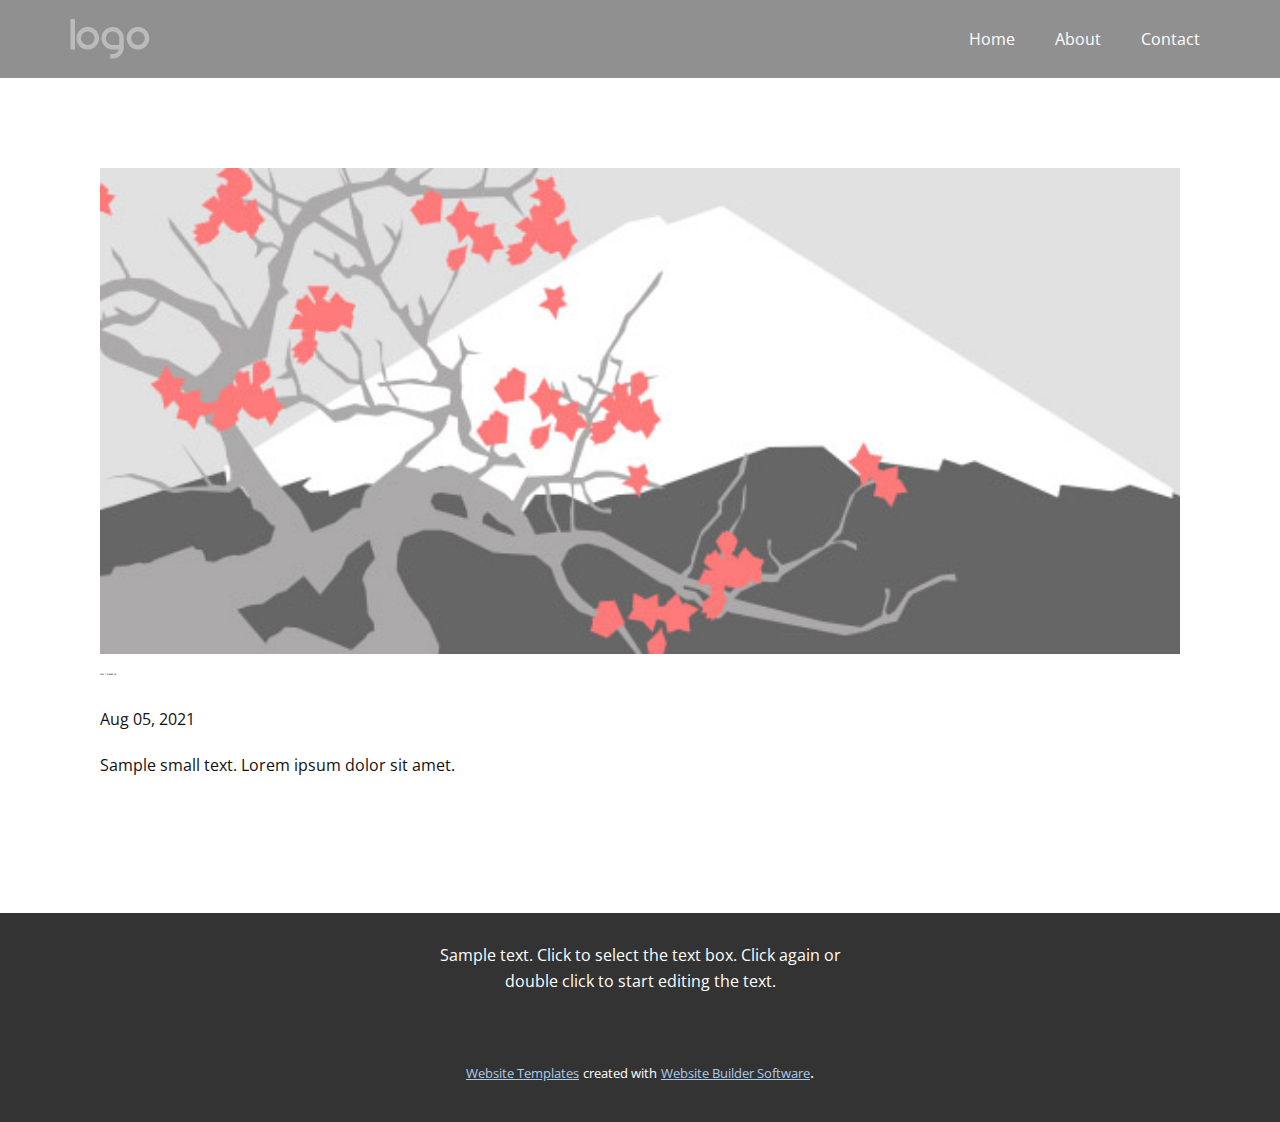
<file: blog/post.html>
<!doctype html>
<html style="font-size: 16px;"><head>
    <meta name="viewport" content="width=device-width, initial-scale=1.0">
    <meta charset="utf-8">
    <meta name="keywords" content="Post 1 Headline">
    <meta name="description" content="">
    <meta name="page_type" content="np-template-header-footer-from-plugin">
    <title>Post 1 Headline</title>
    <link rel="stylesheet" href="../nicepage.css" media="screen">
<link rel="stylesheet" href="../Post-Template.css" media="screen">
    <script class="u-script" type="text/javascript" src="../jquery.js" defer=""></script>
    <script class="u-script" type="text/javascript" src="../nicepage.js" defer=""></script>
    <meta name="generator" content="Nicepage 3.22.0, nicepage.com">
    <link id="u-theme-google-font" rel="stylesheet" href="https://fonts.googleapis.com/css?family=Roboto:100,100i,300,300i,400,400i,500,500i,700,700i,900,900i|Open+Sans:300,300i,400,400i,600,600i,700,700i,800,800i">
    
    
    <script type="application/ld+json">{
		"@context": "http://schema.org",
		"@type": "Organization",
		"name": "karan",
		"logo": "images/default-logo.png"
}</script>
    <meta name="theme-color" content="#478ac9">
  </head>
  <body class="u-body"><header class="u-align-center-xs u-clearfix u-custom-color-1 u-header u-header" id="sec-3ee1" data-animation-name="" data-animation-duration="0" data-animation-delay="0" data-animation-direction=""><div class="u-clearfix u-sheet u-sheet-1">
        <a href="https://nicepage.com" class="u-image u-logo u-image-1" data-image-width="80" data-image-height="40">
          <img src="../images/default-logo.png" class="u-logo-image u-logo-image-1">
        </a>
        <nav class="u-align-left u-menu u-menu-dropdown u-nav-spacing-25 u-offcanvas u-menu-1">
          <div class="menu-collapse" style="font-size: 1rem; letter-spacing: 0px; font-weight: 400;">
            <a class="u-button-style u-custom-active-border-color u-custom-border u-custom-border-color u-custom-borders u-custom-hover-border-color u-custom-left-right-menu-spacing u-custom-padding-bottom u-custom-text-active-color u-custom-text-color u-custom-text-hover-color u-custom-top-bottom-menu-spacing u-nav-link" href="#" style="padding: 2px 0px; font-size: calc(1em + 4px);">
              <svg class="u-svg-link" preserveAspectRatio="xMidYMin slice" viewBox="0 0 302 302" style=""><use xmlns:xlink="http://www.w3.org/1999/xlink" xlink:href="#svg-7b92"></use></svg>
              <svg xmlns="http://www.w3.org/2000/svg" xmlns:xlink="http://www.w3.org/1999/xlink" version="1.1" id="svg-7b92" x="0px" y="0px" viewBox="0 0 302 302" style="enable-background:new 0 0 302 302;" xml:space="preserve" class="u-svg-content"><g><rect y="36" width="302" height="30"></rect><rect y="236" width="302" height="30"></rect><rect y="136" width="302" height="30"></rect>
</g><g></g><g></g><g></g><g></g><g></g><g></g><g></g><g></g><g></g><g></g><g></g><g></g><g></g><g></g><g></g></svg>
            </a>
          </div>
          <div class="u-custom-menu u-nav-container">
            <ul class="u-custom-font u-nav u-spacing-20 u-text-font u-unstyled u-nav-1"><li class="u-nav-item"><a class="u-border-active-palette-1-base u-border-hover-palette-1-base u-button-style u-nav-link u-text-active-custom-color-2 u-text-body-alt-color u-text-hover-custom-color-3" href="../Home.html" style="padding: 10px;">Home</a>
</li><li class="u-nav-item"><a class="u-border-active-palette-1-base u-border-hover-palette-1-base u-button-style u-nav-link u-text-active-custom-color-2 u-text-body-alt-color u-text-hover-custom-color-3" href="../About.html" style="padding: 10px;">About</a>
</li><li class="u-nav-item"><a class="u-border-active-palette-1-base u-border-hover-palette-1-base u-button-style u-nav-link u-text-active-custom-color-2 u-text-body-alt-color u-text-hover-custom-color-3" href="../Contact.html" style="padding: 10px;">Contact</a>
</li></ul>
          </div>
          <div class="u-custom-menu u-nav-container-collapse">
            <div class="u-align-center u-black u-container-style u-inner-container-layout u-opacity u-opacity-95 u-sidenav">
              <div class="u-sidenav-overflow">
                <div class="u-menu-close"></div>
                <ul class="u-align-center u-nav u-popupmenu-items u-unstyled u-nav-2"><li class="u-nav-item"><a class="u-button-style u-nav-link" href="../Home.html" style="padding: 10px;">Home</a>
</li><li class="u-nav-item"><a class="u-button-style u-nav-link" href="../About.html" style="padding: 10px;">About</a>
</li><li class="u-nav-item"><a class="u-button-style u-nav-link" href="../Contact.html" style="padding: 10px;">Contact</a>
</li></ul>
              </div>
            </div>
            <div class="u-black u-menu-overlay u-opacity u-opacity-70"></div>
          </div>
        </nav>
      </div></header>
    <section class="u-align-center u-clearfix u-section-1" id="sec-23f5">
      <div class="u-clearfix u-sheet u-valign-middle-md u-valign-middle-sm u-valign-middle-xs u-sheet-1"><!--post_details--><!--post_details_options_json--><!--{"source":""}--><!--/post_details_options_json--><!--blog_post-->
        <div class="u-container-style u-expanded-width u-post-details u-post-details-1">
          <div class="u-container-layout u-valign-middle u-container-layout-1"><!--blog_post_image-->
            <img alt="" class="u-blog-control u-expanded-width u-image u-image-default u-image-1" src="[data-uri]"><!--/blog_post_image--><!--blog_post_header-->
            <h2 class="u-blog-control u-text u-text-1">Post 1 Headline</h2><!--/blog_post_header--><!--blog_post_metadata-->
            <div class="u-blog-control u-metadata u-metadata-1"><!--blog_post_metadata_date-->
              <span class="u-meta-date u-meta-icon">Aug 05, 2021</span><!--/blog_post_metadata_date--><!--blog_post_metadata_category-->
              <!--/blog_post_metadata_category--><!--blog_post_metadata_comments-->
              <!--/blog_post_metadata_comments-->
            </div><!--/blog_post_metadata--><!--blog_post_content-->
            <div class="u-align-justify u-blog-control u-post-content u-text u-text-2 fr-view">
  Sample small text. Lorem ipsum dolor sit amet.
  </div><!--/blog_post_content-->
          </div>
        </div><!--/blog_post--><!--/post_details-->
      </div>
    </section>
    
    
    <footer class="u-align-center u-clearfix u-footer u-grey-80 u-footer" id="sec-408c"><div class="u-clearfix u-sheet u-sheet-1">
        <p class="u-text u-text-1">Sample text. Click to select the text box. Click again or double click to start editing the text.</p>
      </div></footer>
    <section class="u-backlink u-clearfix u-grey-80">
      <a class="u-link" href="https://nicepage.com/website-templates" target="_blank">
        <span>Website Templates</span>
      </a>
      <p class="u-text">
        <span>created with</span>
      </p>
      <a class="u-link" href="https://nicepage.com/" target="_blank">
        <span>Website Builder Software</span>
      </a>. 
    </section>
  
</body></html>
</file>
